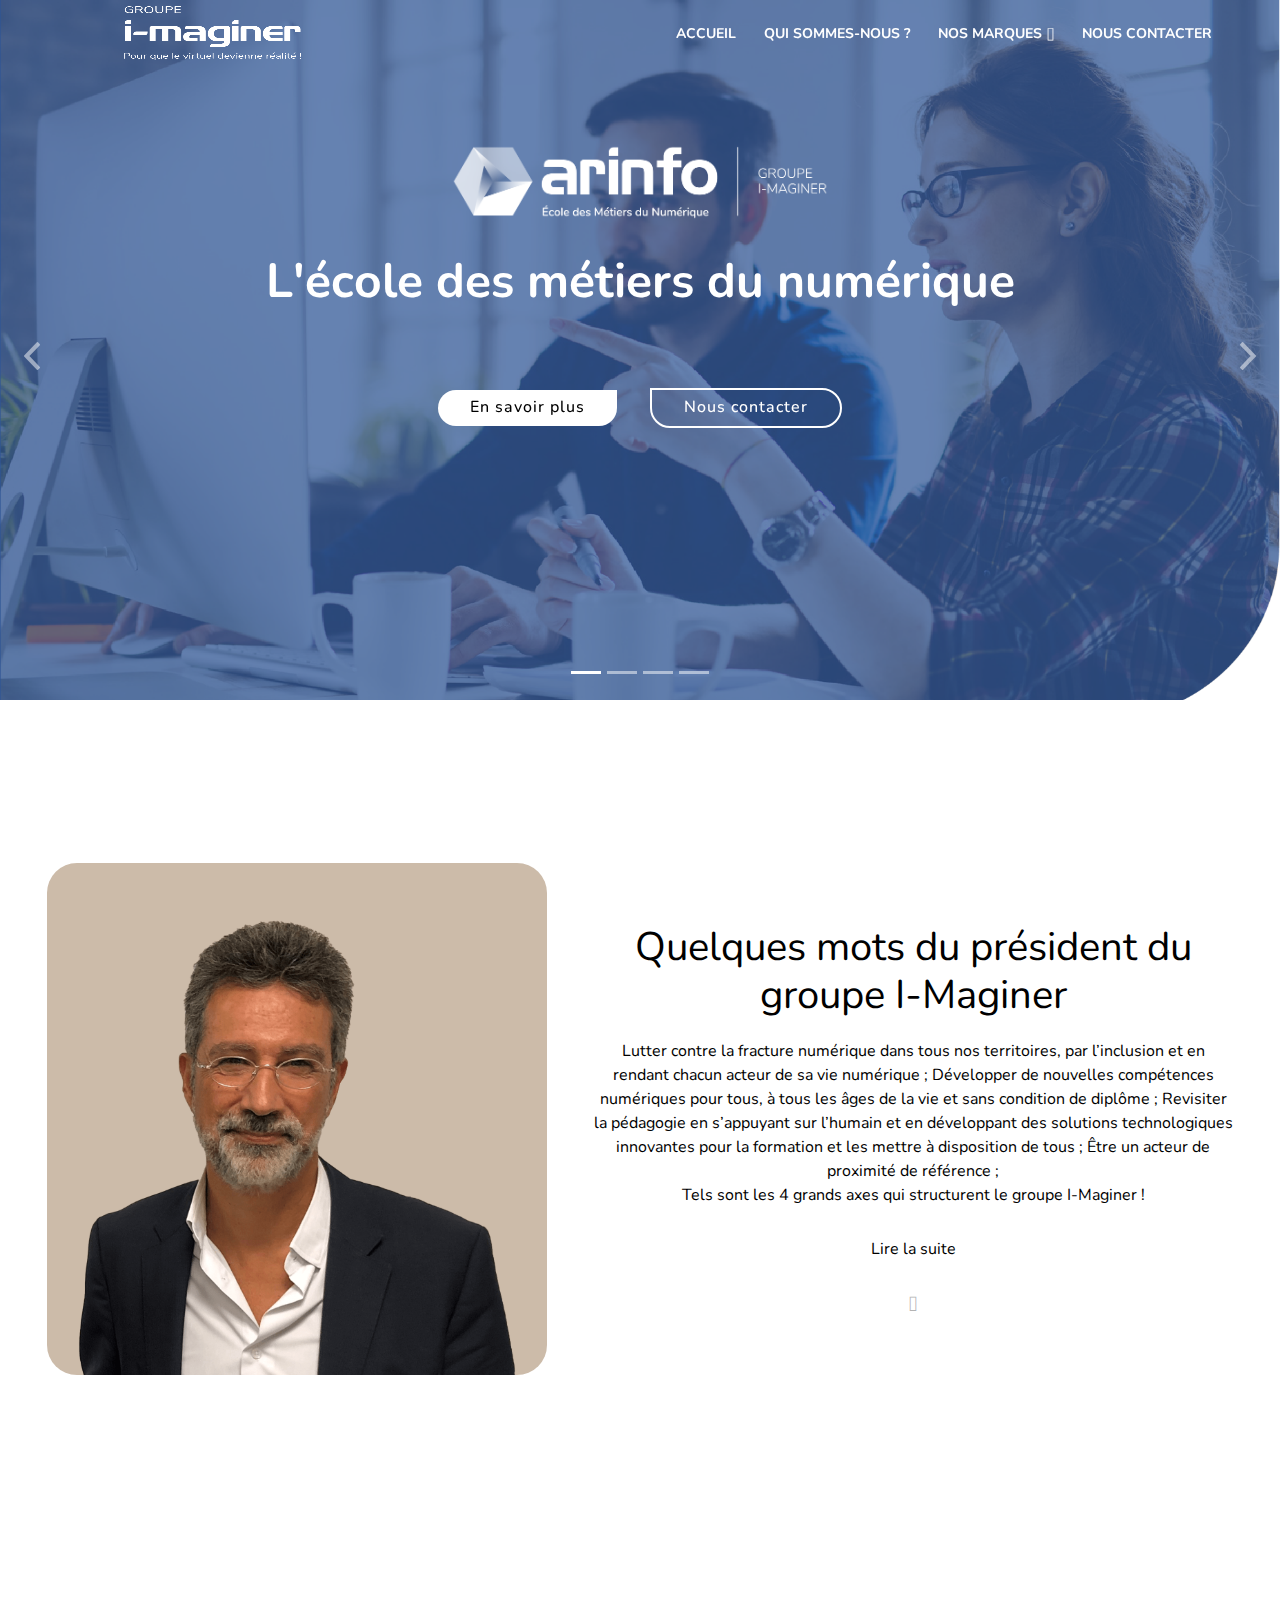
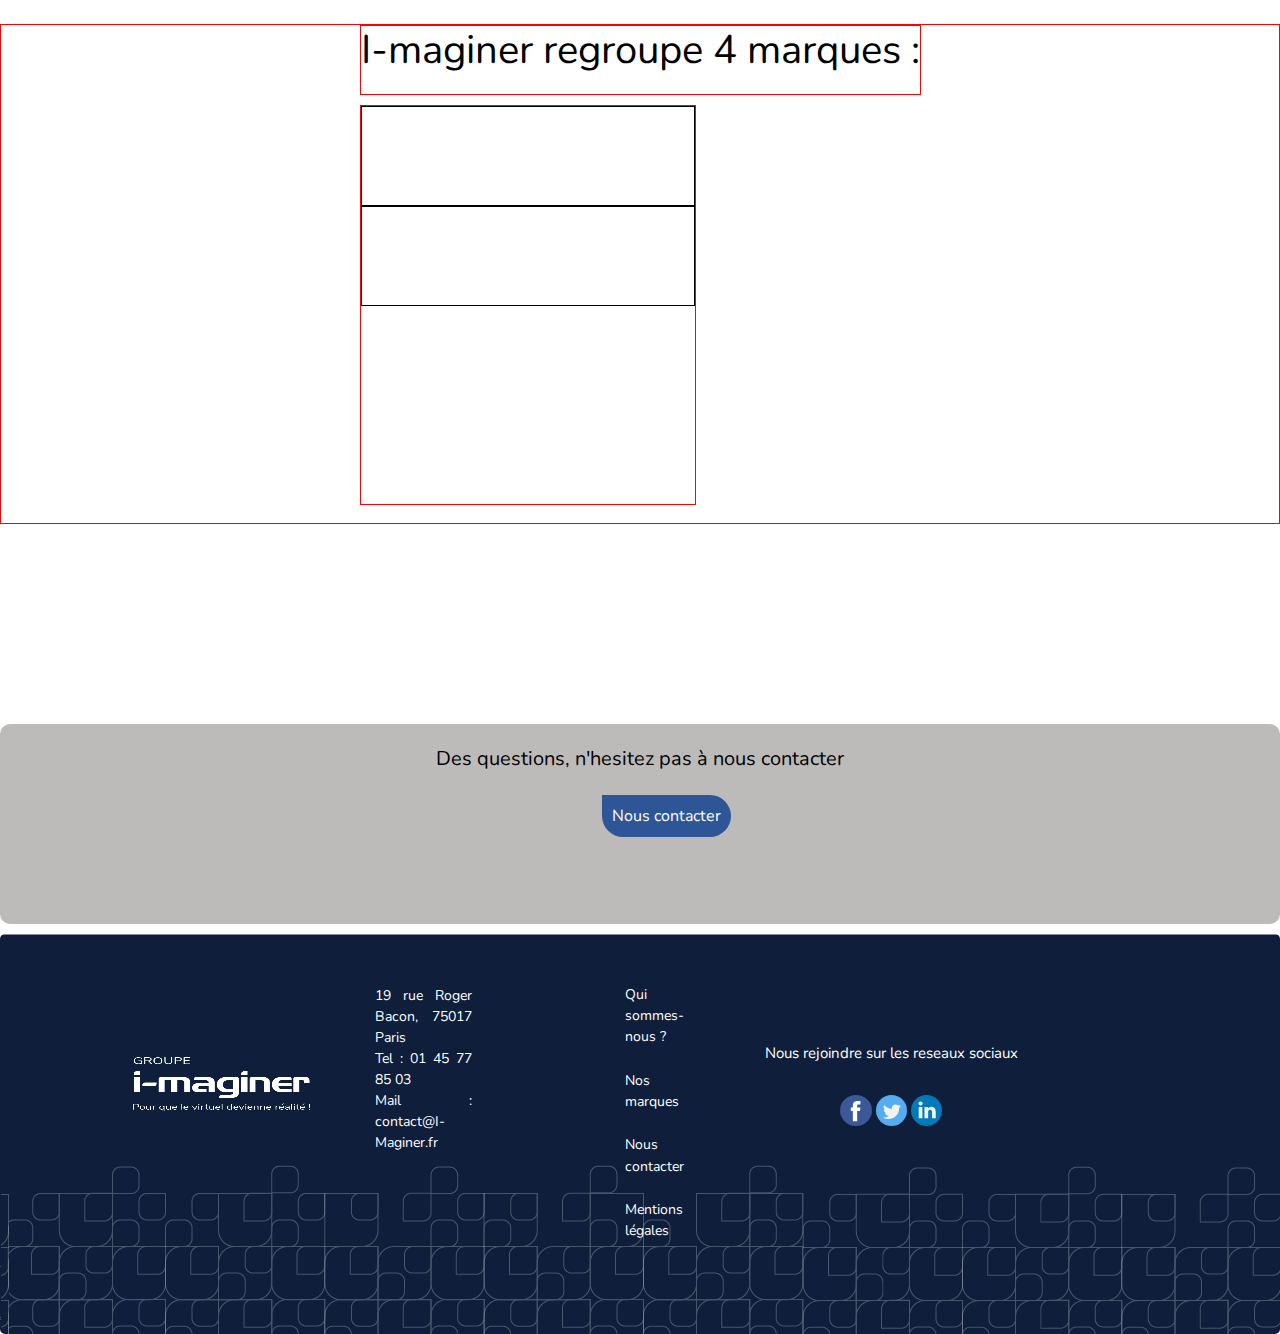
<file: index.html>
<!DOCTYPE html>
<html lang="fr">

<head>
  <meta charset="utf-8">
  <meta content="width=device-width, initial-scale=1.0" name="viewport">

  <title>Groupe I-Maginer</title>
  <meta content=" page dacceuil" name="description">


  <!-- Favicons -->
  <link href="assets copy/img/favicon.png" rel="icon">
  <link href="assets copy/img/apple-touch-icon.png" rel="apple-touch-icon">

  <!-- Google Fonts -->
  <link href="https://fonts.googleapis.com/css2?family=Nunito:wght@200&display=swap" rel="stylesheet">

  <!-- Vendor CSS Files -->
  <link href="assets copy/vendor/bootstrap/css/bootstrap.min.css" rel="stylesheet">
  <link href="assets copy/vendor/icofont/icofont.min.css" rel="stylesheet">
  <link href="assets copy/vendor/font-awesome/css/font-awesome.min.css" rel="stylesheet">
  <link href="assets copy/vendor/ionicons/css/ionicons.min.css" rel="stylesheet">
  <link href="assets copy/vendor/animate.css/animate.min.css" rel="stylesheet">
  <link href="assets copy/vendor/venobox/venobox.css" rel="stylesheet">
  <link href="assets copy/vendor/owl.carousel/assets/owl.carousel.min.css" rel="stylesheet">
  <link href="assets copy/vendor/aos/aos.css" rel="stylesheet">

  <!-- style css  carousel-->
  <link href="assets copy/css/style.css" rel="stylesheet">

  <!--style index-->
  <link href="Ressources/styles/styles.css" rel="stylesheet">

  <!-- =======================================================
      * Template Name: BizPage - v3.1.1
      * Template URL: https://bootstrapmade.com/bizpage-bootstrap-business-template/
      * Author: BootstrapMade.com
      * License: https://bootstrapmade.com/license/
      ======================================================== -->
</head>

<body>

  <!-- ======= Header ======= -->
  <header id="header" class="fixed-top header-scrolled">
    <div class="container-fluid">

      <div class="row justify-content-center">
        <div class="col-xl-11 d-flex align-items-center">
          <div class="logo-2">
            <a href="index.html"><img class="logo-accueil" src="./Ressources/image/Logor.png" alt="image-logo-acceuil"></a>
          </div>

          <!-- Uncomment below if you prefer to use an image logo -->
          <!-- <a href="index.html" class="logo mr-auto"><img src="assets/img/logo.png" alt="" class="img-fluid"></a>-->

          <nav class="nav-menu d-none d-lg-block" style="margin-left: auto;">
            <ul>
              <li class="active"><a href="index.html">Accueil</a></li>
              <li><a href="mot.html">Qui sommes-nous ?</a></li>
              <li class="drop-down"><a href="index.html">Nos marques</a>
                <ul>
                  <li><a rel="noopener " href="https://www.arinfo.fr/" target="_blank">Arinfo</a></li>
                  <li><a rel="noopener" href="https://www.openspace3d.com/" target="_blank">OpenSpace3D</a></li>
                  <li><a rel="noopener" href="https://formao.fr/" target="_blank">Formao</a></li>
                  <li><a rel="noopener" href="https://i-maginelab.com/" target="_blank">I-MagineLab</a></li>
                </ul>
              </li>
              <li><a href="concact.html">Nous contacter</a></li>

            </ul>
          </nav><!-- .nav-menu -->
        </div>
      </div>

    </div>
  </header><!-- End Header -->

  <!-- ======= Intro Section ======= -->
  <section id="intro">
    <div class="intro-container">
      <div id="introCarousel" class="carousel  slide carousel-fade" data-ride="carousel">

        <ol class="carousel-indicators"></ol>

        <div class="carousel-inner" role="menubar">

          <div class="carousel-item active" style="background-image: url(assets/img/intro-carousel/bg-carrousel.png)">
            <div class="carousel-container">
              <div class="container">
                <h2 class="animate__animated animate__fadeInDown"><img class="Img-accueil"
                    src="assets copy/img/Arinfo.png" alt="Arinfo"> <br>L'école des métiers du numérique<br><br>
                  <a href="index.html" class="btn-get-started scrollto animate__animated animate__fadeInUp">En
                    savoir plus</a>
                  <a href="/concact.html"
                    class="btn-get-started-2 scrollto animate__animated animate__fadeInUp">Nous contacter</a>
                </h2>
              </div>
            </div>
          </div>


          <div class="carousel-item" style="background-image: url(assets/img/intro-carousel/bg-OpenSpace3D.png)">
            <div class="carousel-container">
              <div class="container">
                <h2 class="animate__animated animate__fadeInDown"><img class="Img-accueil"
                    src="assets copy/img/Openspace3D.png" alt="OpenSpace3D"><br>La réalité virtuelle pour tous les
                  esprits créatifs <br><br>
                  <a href="index.html" class="btn-get-started scrollto animate__animated animate__fadeInUp">En
                    savoir plus</a>
                  <a href="concact.html"
                    class="btn-get-started-2 scrollto animate__animated animate__fadeInUp">Nous contacter</a>
                </h2>
              </div>
            </div>
          </div>

          <div class="carousel-item" style="background-image: url(assets/img/intro-carousel/Carrousel-Formao.png)">
            <div class="carousel-container">
              <div class="container">
                <h2 class="animate__animated animate__fadeInDown"><img class="Img-accueil"
                    src="assets copy/img/Formao.png" alt="Formao"> <br>La digitalisation des parcours de formatioins
                  <br><br>
                  <a href="index.html" class="btn-get-started scrollto animate__animated animate__fadeInUp">En
                    savoir plus</a>
                  <a href="concact.html"
                    class="btn-get-started-2 scrollto animate__animated animate__fadeInUp">Nous contacter</a>
                </h2>
              </div>
            </div>
          </div>

          <div class="carousel-item" style="background-image: url(assets/img/intro-carousel/I-MagineLAB-bg.png)">
            <div class="carousel-container">
              <div class="container">
                <h2 class="animate__animated animate__fadeInDown"><img class="Img-accueil"
                    src="assets copy/img/I-magineLab.png" alt="I-MagineLAB"><br>Le lieu d'apprentissage créatif pour les
                  inventeurs de demain <br>
                  <a href="index.html" class="btn-get-started scrollto animate__animated animate__fadeInUp">En
                    savoir plus</a>
                  <a href="concact.html"
                    class="btn-get-started-2 scrollto animate__animated animate__fadeInUp">Nous contacter</a>
                </h2>
              </div>
            </div>
          </div>

        </div>

        <a class="carousel-control-prev" href="#introCarousel" role="button" data-slide="prev">
          <span class="carousel-control-prev-icon ion-chevron-left" aria-hidden="true"></span>
          <span class="sr-only">Previous</span>
        </a>

        <a class="carousel-control-next" href="#introCarousel" role="button" data-slide="next">
          <span class="carousel-control-next-icon ion-chevron-right" aria-hidden="true"></span>
          <span class="sr-only">Next</span>
        </a>

      </div>
    </div>
  </section><!-- End Intro Section -->



  <section id="call-to-action">
    <div class="container">
      <div class="row">
        <div class="col-lg-9 text-center text-lg-left">
          <p class="cta-text"> Des questions ? N'hesitez pas à nous contacter</p>
        </div>
        
      </div>

    </div>
  </section>
  <!--=======================================mot du president=================================-->
  <section class="motDupresident">

    <div id="Mot-president">
      <div class="mots-president">
        <div class="img-mot-president">

          <div class="image ">
            <img src="Ressources/image/Img2compresse.png" class=" img-president" alt="photo du president">
          </div>
          <div class="paragraphe">
            <h1 class="text">Quelques mots du président du groupe I-Maginer</h1>
            <p class="text">
              Lutter contre la fracture numérique dans tous nos territoires, par l’inclusion et en rendant chacun acteur
              de sa vie numérique ;
              Développer de nouvelles compétences numériques pour tous, à tous les âges de la vie et sans condition de
              diplôme ;
              Revisiter la pédagogie en s’appuyant sur l’humain et en développant des solutions technologiques
              innovantes pour la formation et les mettre à disposition de tous ;
              Être un acteur de proximité de référence ;
              <br>
              Tels sont les 4 grands axes qui structurent le groupe I-Maginer !
            </p>
            <div class="btn-president">
              <a href="mot.html"><p class="mot">Lire la suite </p><i class="fas fa-arrow-right"></i></a>
            </div>
          </div>
        </div>
      </div>

    </div>
  </section>
<!--=======================================mot du president=================================-->
<section class="block-principal">
  <div id="Nos-Marques">
    <div class="groupe-categorie">
 
    <div class="titre-marques">
       <h1 class="text">I-maginer regroupe 4 marques :</h1>
    </div>
       <div class="nos-marques">
          <div class="marques-img">




            <div class="block-imag1">



            </div>
            <div class="block-imag2">


            </div>

.







            <!-- <a href="https://www.Arinfo.fr" onclick="window.open(this.href);return false" title="Arinfo">
                <img src="Ressources/image/1.png" class="block" alt="image 1"></a>
          <a href="https://www.Arinfo.fr" onclick="window.open(this.href);return false" title="Arinfo"> 
                <img src="Ressources/image/2.png" class="block"  alt="image 2"></a>
             <a href="https://www.Arinfo.fr" onclick="window.open(this.href);return false" title="Arinfo"> 
                <img src="Ressources/image/3.png" class="block" alt="image 3"></a> 
                <img src="Ressources/image/4.png" class="block"  alt="image 4"></a>
             <a href="https://www.Arinfo.fr" onclick="window.open(this.href);return false" title="Arinfo"> -->
               
          </div>
       </div>
     </div>
 </div>

</section>

<!----------------------------------------------------- Des questions, n'hesitez pas à nous contacter ------------------------------------------------------------------------------------------------>
<section class="form">

<div id="Section3">
  <div class="form-categorie">
        <div class="titre-form">
           <p class="text">Des questions, n'hesitez pas à nous contacter</p>
        </div>

        <div class="btn-contact">
           <p ><a href="contact.html">Nous contacter</a></p>
        </div>
  </div>
</div>


</section>



<footer id="bas-de-page">
  <div class="element-footer">
         <div class="logo-2">
            <a href="/index.html"><img src="Ressources/image/Logor.png" class="logo-footer" alt="logo-footer"></a>
         </div>
         <div class="text-position">
                      <div class="infos-footer">
             <p>19 rue Roger Bacon, 75017 Paris <br> 
             Tel : 01 45 77 85 03 <br>
             Mail : contact@I-Maginer.fr</p>
           </div>
              <div class="menu-footer">
                 <a href="mots-president.html">Qui sommes-nous ?</a><br>
                 <a href="#Nos-Marques">Nos marques</a><br>
                 <a href="contact.html">Nous contacter</a><br>
                 <a href="MentionsLegales.html">Mentions légales</a>
              </div>
         </div>

                 <div class="social-footer">
                    <p>Nous rejoindre sur les reseaux sociaux</p>
                    <a href="https://fr-fr.facebook.com/ImaginerParis" rel="noopener" onclick="window.open(this.href);return false"><img src="[data-uri]" alt="image-facebook"/></a>
                    <a rel="noopener" href="https://twitter.com/i_maginer" onclick="window.open(this.href);return false"><img src="[data-uri]" alt="image-twitter" /></a>
                    <a rel="noopener" href="https://fr.linkedin.com/company/i-maginer" onclick="window.open(this.href);return false" title="Arinfo"><img src="[data-uri]" alt="image-link" /></a>          
            </div>
    </div>
</footer>

<a href="index.html" class="back-to-top"><p class="top"> haut de page</p></a>



<!---------------------------------------------------------------------------------Footer------------------------------------------------------------------------------>











  <a href="index.html" class="back-to-top"><p class="top">haut de page</p><i class="fa fa-chevron-up"></i></a>
  <!-- Uncomment below i you want to use a preloader -->
  <!-- <div id="preloader"></div> -->

  <!-- Vendor JS Files -->
  <script src="assets copy/vendor/jquery/jquery.min.js"></script>
  <script src="assets copy/vendor/bootstrap/js/bootstrap.bundle.min.js"></script>
  <script src="assets copy/vendor/jquery.easing/jquery.easing.min.js"></script>
  <script src="assets copy/vendor/php-email-form/validate.js"></script>
  <script src="assets copy/vendor/waypoints/jquery.waypoints.min.js"></script>
  <script src="assets copy/vendor/counterup/counterup.min.js"></script>
  <script src="assets copy/vendor/isotope-layout/isotope.pkgd.min.js"></script>
  <script src="assets copy/vendor/venobox/venobox.min.js"></script>
  <script src="assets copy/vendor/owl.carousel/owl.carousel.min.js"></script>
  <script src="assets copy/vendor/aos/aos.js"></script>

  <!-- Template Main JS File -->
  <script src="assets copy/js/main.js"></script>







</body>

</html>
</file>
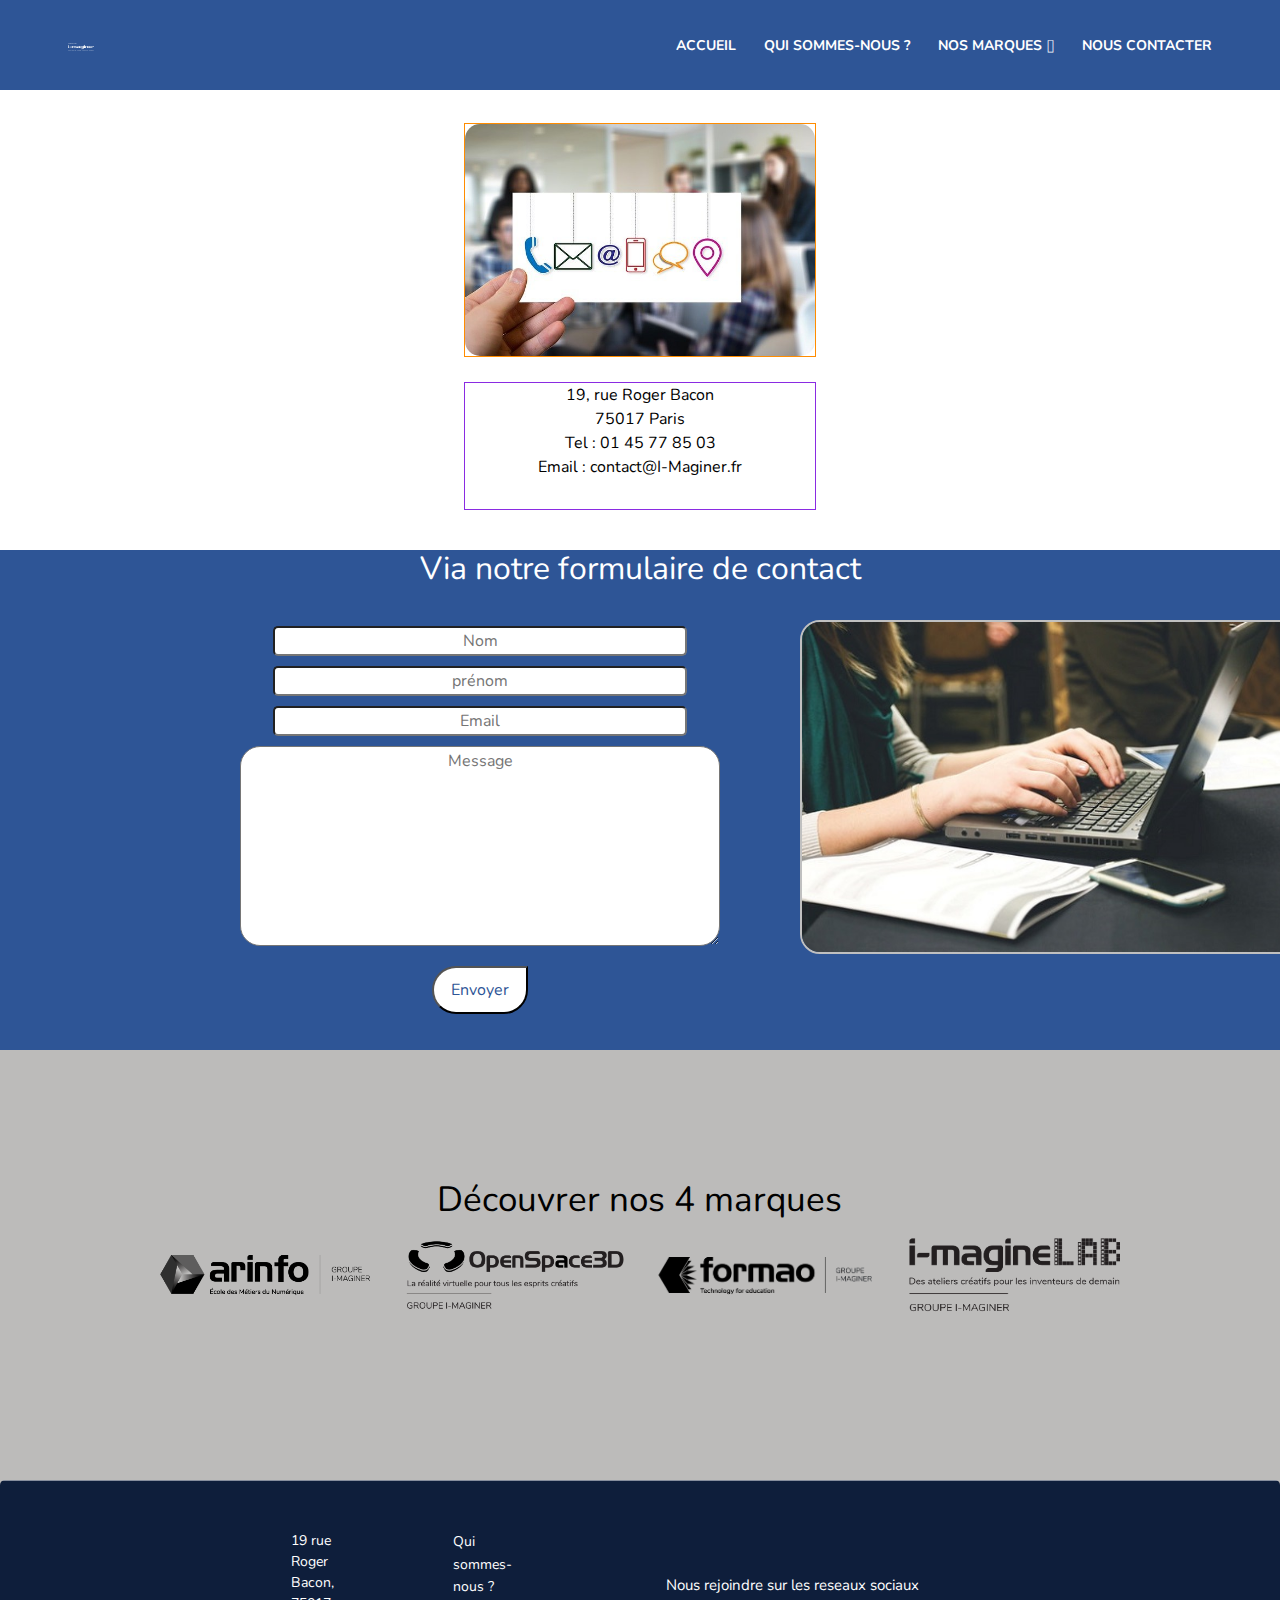
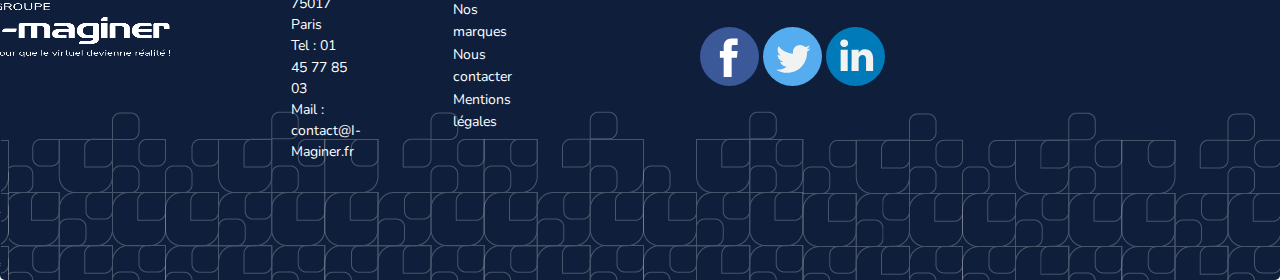
<file: concact.html>
<!DOCTYPE html>
<html lang="en">

<head>
    <meta charset="utf-8">
    <meta content="width=device-width, initial-scale=1.0" name="viewport">

    <title>Groupe I-Maginer</title>
    <meta content=" page dacceuil" name="description">

    <!-- Favicons -->
    <link href="assets copy/img/favicon.png" rel="icon">
    <link href="assets copy/img/apple-touch-icon.png" rel="apple-touch-icon">

    <!-- Google Fonts -->
    <link href="https://fonts.googleapis.com/css2?family=Nunito:wght@200&display=swap" rel="stylesheet">

    <!-- Vendor CSS Files -->
    <link href="assets copy/vendor/bootstrap/css/bootstrap.min.css" rel="stylesheet">
    <link href="assets copy/vendor/icofont/icofont.min.css" rel="stylesheet">
    

  
  

    <!-- style css  carousel-->
    <link href="assets copy/css/style.css" rel="stylesheet">

    <!--style index-->
    <link href="Ressources/styles/contact.css" rel="stylesheet">

    <!-- =======================================================
      * Template Name: BizPage - v3.1.1
      * Template URL: https://bootstrapmade.com/bizpage-bootstrap-business-template/
      * Author: BootstrapMade.com
      * License: https://bootstrapmade.com/license/
      ======================================================== -->
</head>

<body>
   <header id="header" class="fixed-top header-transparent" style="background-color:#2e5596;height: 90px;">
        <div class="container-fluid">
        
            <div class="row justify-content-center">
                <div class="col-xl-11 d-flex align-items-center" style="position: relative;top: 25px;">
                    <div class="logo">
                        <a href="index.html"><img class="logo-accueil" src="/Ressources/image/Logor.png" alt="logo-3"></a>
                    </div>

                    <!-- Uncomment below if you prefer to use an image logo -->
                    <!-- <a href="index.html" class="logo mr-auto"><img src="assets/img/logo.png" alt="" class="img-fluid"></a>-->

                    <nav class="nav-menu d-none d-lg-block" style="margin-left: auto;">
                        <ul>
                            <li class="active"><a href="index.html">Accueil</a></li>
                            <li><a href="mot.html">Qui sommes-nous ?</a></li>
                            <li class="drop-down"><a href="index.html">Nos marques</a>
                                <ul>
                                    <li><a rel="noopener" href="https://www.arinfo.fr/" target="_blank">Arinfo</a></li>
                                    <li><a rel="noopener" href="https://www.openspace3d.com/" target="_blank">OpenSpace3D</a></li>
                                    <li><a rel="noopener" href="https://formao.fr/" target="_blank">Formao</a></li>
                                    <li><a rel="noopener" href="https://i-maginelab.com/" target="_blank">I-MagineLab</a></li>
                                </ul>
                            </li>
                            <li><a href="contact.html">Nous contacter</a></li>

                        </ul>
                    </nav><!-- .nav-menu -->
                </div>
            </div>

        </div>
    </header>
    <section>
        <div class="groupe-infos">

            <div class="infos-contact">

                <div class="titre-1">
                    <h1>Nous contacter</h1>
                </div>

                <div class="partie-infos">

                    <div class="img-contact">
                        <img src="/Ressources/image/contact.jpg" class="image-contact" alt="image-contact">
                    </div>

                    <div class="coordonnees">
                        <p>19, rue Roger Bacon <br>75017 Paris <br>
                            Tel : 01 45 77 85 03 <br>
                            Email : contact@I-Maginer.fr
                        </p>
                    </div>

                </div>
            </div>
        </div>
        <div class="form">
            <div class="titre-form">
                <h2>Via notre formulaire de contact</h2>

            </div>
            <div class="formulaire">
                <div class="input">
                    <input type="text" placeholder="Nom">
                <input type="text" placeholder="prénom">
                <input type="text" placeholder="Email">
                </div>
                <div class="textarea">
                    <textarea placeholder="Message" ></textarea>
                    
                </div>
                <button class="button"type="submit" href="/">Envoyer</button>
            </div>

            <div class="image-form">
                <img src="Ressources/image/img-form copy.png"  class="image-for"alt="image-formulaire">
             </div>




        </div>
       <div class="marque">
            <div id="Section3">
                <div class="form-categorie">
                      <div class="titre-form">
                         <h3>Découvrer nos 4 marques</h3>
                      </div>
 
                      <div class="logos">
                         <a rel="noopener" href="https://www.arinfo.fr/" onclick="window.open(this.href);return false"><img src="Ressources/image/Arinfo.png" class="marquelog"alt="arinfo"></a>
                         <a rel="noopener" href="https://www.openspace3d.com/" onclick="window.open(this.href);return false"><img src="/Ressources/image/Openspace3D.png" class="marquelog" alt="arinfo"> </a>
                         <a rel="noopener" href="https://formao.fr/" onclick="window.open(this.href);return false"><img src="Ressources/image/Formao.png" class="marquelog" alt="arinfo"></a>
                         <a rel="noopener" href="https://i-maginelab.com/" onclick="window.open(this.href);return false"><img src="/Ressources/image/I-magineLab.png" class="marquelog" alt="arinfo"></a>
                   </div>
 
                      
                </div>
             </div>
        </div>

    </section>
  <footer id="bas-de-page">
        <div class="element-footer">
            <div class="logo-2">
                <a href="index.html"><img src="Ressources/image/Logor.png"alt="logo-imaginer" class="logo-footer"></a>
            </div>
            <div class="text-position">
                <div class="infos-footer">
                    <p>19 rue Roger Bacon, 75017 Paris <br>
                        Tel : 01 45 77 85 03 <br>
                        Mail : contact@I-Maginer.fr</p>
                </div>
                <div class="menu-footer">
                    <a href="mot.html">Qui sommes-nous ?</a><br>
                    <a href="index.html">Nos marques</a><br>
                    <a href="contact.html">Nous contacter</a><br>
                    <a href="Mention-Legal.html">Mentions légales</a>
                </div>
            </div>

            <div class="social-footer">
                <p>Nous rejoindre sur les reseaux sociaux</p>
                <a rel="noopener" href="https://fr-fr.facebook.com/ImaginerParis" onclick="window.open(this.href);return false"><img
                        src="[data-uri]"alt="logo-facebook"/></a>
                <a  rel="noopener" href="https://twitter.com/i_maginer" onclick="window.open(this.href);return false"><img
                        src="[data-uri]"alt="logo-twitter" /></a>
                <a rel="noopener"  href="https://fr.linkedin.com/company/i-maginer" onclick="window.open(this.href);return false"
                    title="Arinfo"><img
                        src="[data-uri]"alt="logo-linkind" /></a>
            </div>
        </div>
    </footer>-->

    <a href="index.html" class="back-to-top"><p claas="top">haut de la page</p> <i class="fa fa-chevron-up"></i></a>



</body>
<!-- Vendor JS Files -->
<script src="assets copy/vendor/jquery/jquery.min.js"></script>
<script src="assets copy/vendor/bootstrap/js/bootstrap.bundle.min.js"></script>
<script src="assets copy/vendor/jquery.easing/jquery.easing.min.js"></script>
<script src="assets copy/vendor/php-email-form/validate.js"></script>
<script src="assets copy/vendor/waypoints/jquery.waypoints.min.js"></script>
<script src="assets copy/vendor/counterup/counterup.min.js"></script>
<script src="assets copy/vendor/isotope-layout/isotope.pkgd.min.js"></script>
<script src="assets copy/vendor/venobox/venobox.min.js"></script>
<script src="assets copy/vendor/owl.carousel/owl.carousel.min.js"></script>
<script src="assets copy/vendor/aos/aos.js"></script>

<!-- Template Main JS File -->
<script src="assets copy/js/main.js"></script>

</html>
</file>
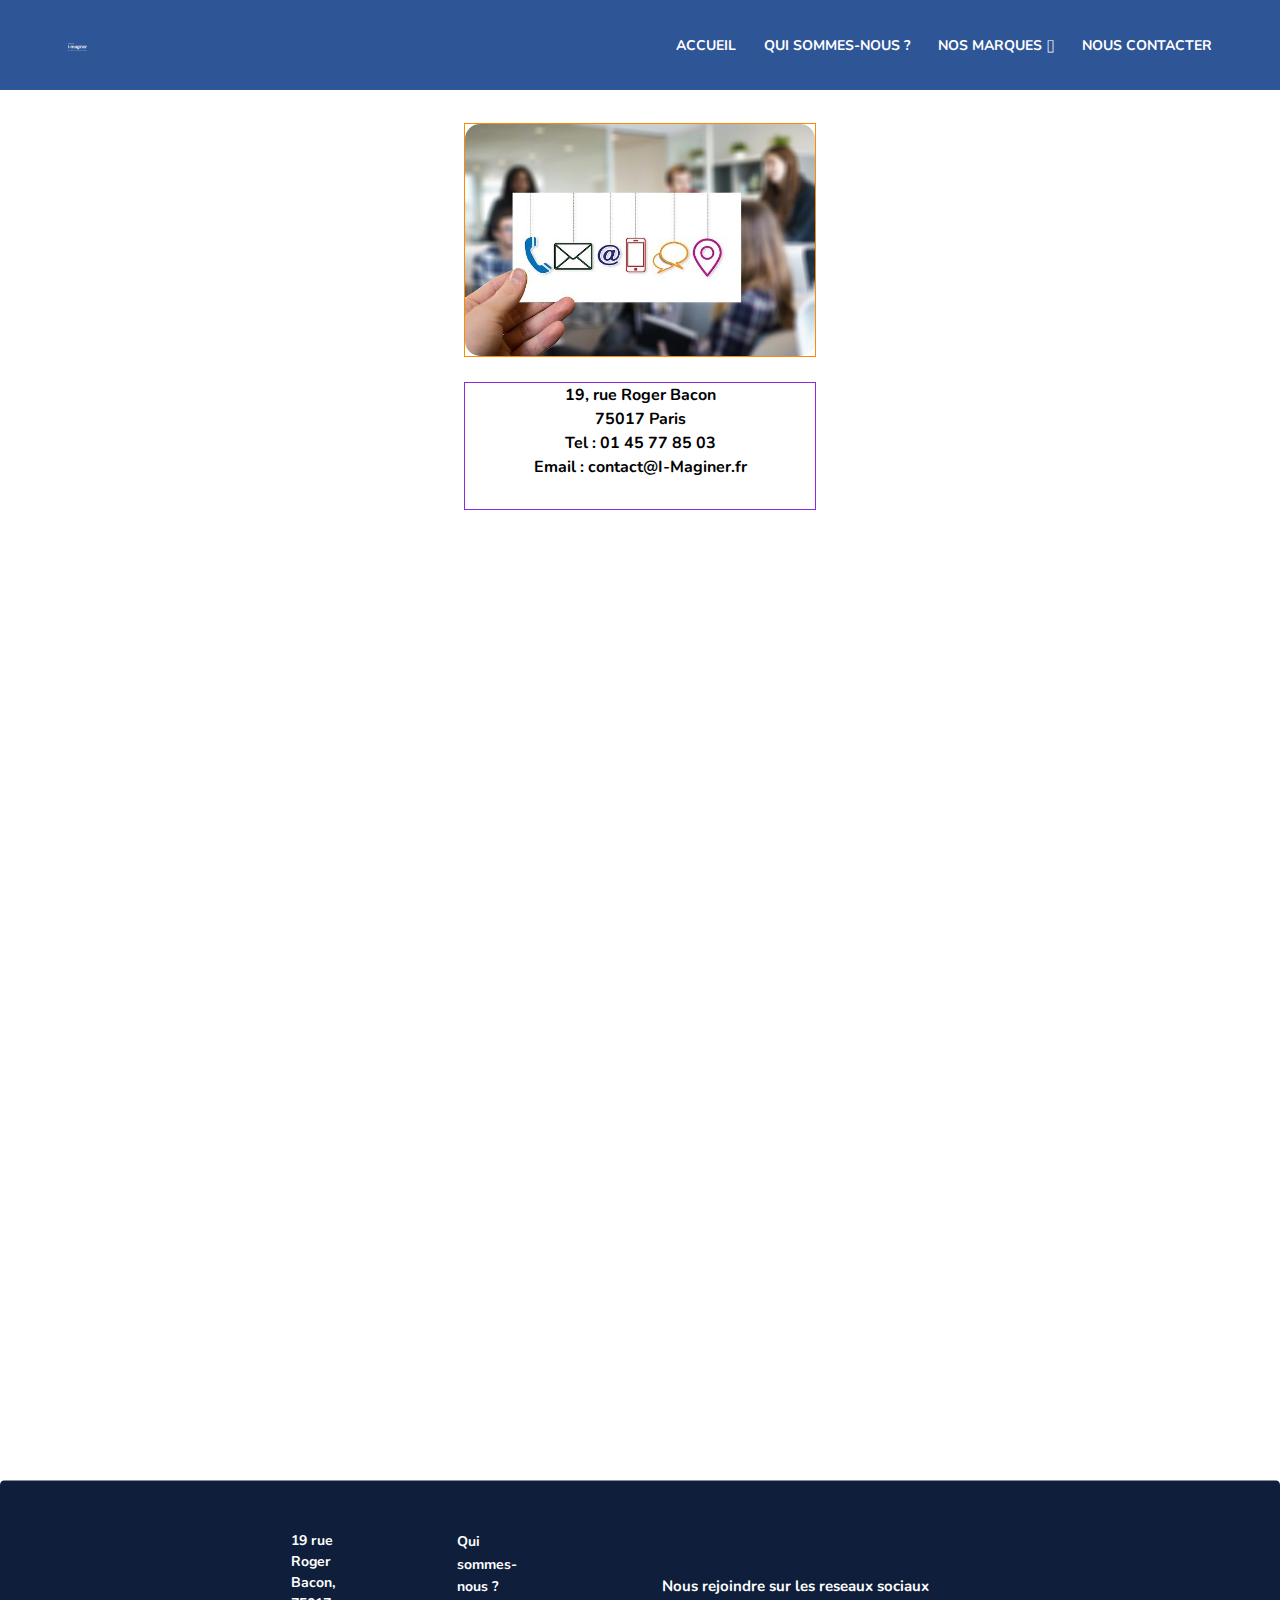
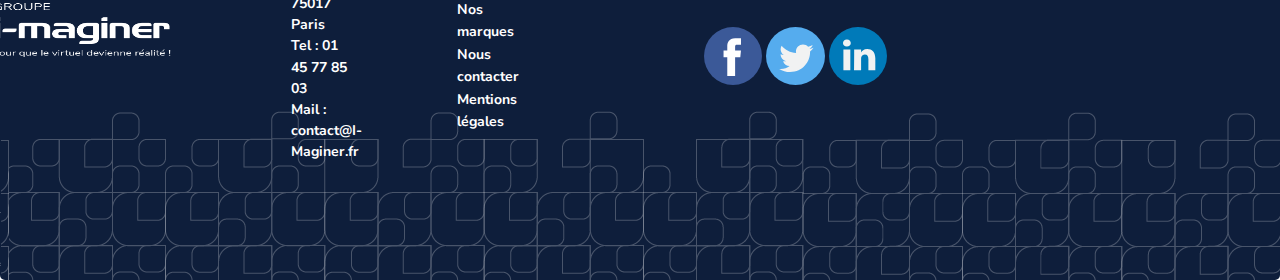
<file: essai.htm>
<!DOCTYPE html>
<html lang="en">

<head>
    <meta charset="utf-8">
    <meta content="width=device-width, initial-scale=1.0" name="viewport">

    <title>Groupe I-Maginer</title>
    <meta content="" name="description">
    <meta content="" name="keywords">

    <!-- Favicons -->
    <link href="assets copy/img/favicon.png" rel="icon">
    <link href="assets copy/img/apple-touch-icon.png" rel="apple-touch-icon">

    <!-- Google Fonts -->
    <link href="https://fonts.googleapis.com/css2?family=Nunito:wght@200&display=swap" rel="stylesheet">

    <!-- Vendor CSS Files -->
    <link href="assets copy/vendor/bootstrap/css/bootstrap.min.css" rel="stylesheet">
    <link href="assets copy/vendor/icofont/icofont.min.css" rel="stylesheet">
    <link href="assets copy/vendor/font-awesome/css/font-awesome.min.css" rel="stylesheet">
    <link href="assets copy/vendor/ionicons/css/ionicons.min.css" rel="stylesheet">
    <link href="assets copy/vendor/animate.css/animate.min.css" rel="stylesheet">
    <link href="assets copy/vendor/venobox/venobox.css" rel="stylesheet">
    <link href="assets copy/vendor/owl.carousel/assets/owl.carousel.min.css" rel="stylesheet">
    <link href="assets copy/vendor/aos/aos.css" rel="stylesheet">

    <!-- style css  carousel-->
    <link href="assets copy/css/style.css" rel="stylesheet">

    <!--style index-->
    <link href="Ressources/styles/contact.css" rel="stylesheet">

    <!-- =======================================================
      * Template Name: BizPage - v3.1.1
      * Template URL: https://bootstrapmade.com/bizpage-bootstrap-business-template/
      * Author: BootstrapMade.com
      * License: https://bootstrapmade.com/license/
      ======================================================== -->
</head>

<b
ody>

    <!-- ======= Header ======= -->
    <header id="header" class="fixed-top header-transparent" style="background-color:#2e5596;height: 90px;">
        <div class="container-fluid">

            <div class="row justify-content-center">
                <div class="col-xl-11 d-flex align-items-center" style="position: relative;top: 25px;">
                    <div class="logo">
                        <a href="index.html"><img class="logo-accueil" src="assets copy/img/Logo-3.png"></a>
                    </div>

                    <!-- Uncomment below if you prefer to use an image logo -->
                    <!-- <a href="index.html" class="logo mr-auto"><img src="assets/img/logo.png" alt="" class="img-fluid"></a>-->

                    <nav class="nav-menu d-none d-lg-block" style="margin-left: auto;">
                        <ul>
                            <li class="active"><a href="index.html">Accueil</a></li>
                            <li><a href="mots-president.html">Qui sommes-nous ?</a></li>
                            <li class="drop-down"><a href="">Nos marques</a>
                                <ul>
                                    <li><a href="https://www.arinfo.fr/" target="_blank">Arinfo</a></li>
                                    <li><a href="https://www.openspace3d.com/" target="_blank">OpenSpace3D</a></li>
                                    <li><a href="https://formao.fr/" target="_blank">Formao</a></li>
                                    <li><a href="https://i-maginelab.com/" target="_blank">I-MagineLab</a></li>
                                </ul>
                            </li>
                            <li><a href="contact.html">Nous contacter</a></li>

                        </ul>
                    </nav><!-- .nav-menu -->
                </div>
            </div>

        </div>
    </header>
    <!-- End Header -->
    <section class="body">

        <div class="groupe-infos">

            <div class="infos-contact">

                <div class="titre-1">
                    <h1>Nous contacter</h1>
                </div>

                <div class="partie-infos">

                    <div class="img-contact">
                        <img src="/Ressources/image/contact.jpg" class="image-contact" alt="">
                    </div>

                    <div class="coordonnees">
                        <p>19, rue Roger Bacon <br>75017 Paris <br>
                            Tel : 01 45 77 85 03 <br>
                            Email : contact@I-Maginer.fr
                        </p>
                    </div>

                </div>
            </div>
        </div>
    </section>



    <footer id="bas-de-page">
        <div class="element-footer">
            <div class="logo-2">
                <a href="#"><img src="Ressources/image/Logo.png" class="logo-footer"></a>
            </div>
            <div class="text-position">
                <div class="infos-footer">
                    <p>19 rue Roger Bacon, 75017 Paris <br>
                        Tel : 01 45 77 85 03 <br>
                        Mail : contact@I-Maginer.fr</p>
                </div>
                <div class="menu-footer">
                    <a href="mots-president.html">Qui sommes-nous ?</a><br>
                    <a href="#Nos-Marques">Nos marques</a><br>
                    <a href="contact.html">Nous contacter</a><br>
                    <a href="MentionsLegales.html">Mentions légales</a>
                </div>
            </div>

            <div class="social-footer">
                <p>Nous rejoindre sur les reseaux sociaux</p>
                <a href="https://fr-fr.facebook.com/ImaginerParis" onclick="window.open(this.href);return false"><img
                        src="[data-uri]" /></a>
                <a href="https://twitter.com/i_maginer" onclick="window.open(this.href);return false"><img
                        src="[data-uri]" /></a>
                <a href="https://fr.linkedin.com/company/i-maginer" onclick="window.open(this.href);return false"
                    title="Arinfo"><img
                        src="[data-uri]" /></a>
            </div>
        </div>
    </footer>

    <a href="#" class="back-to-top"><i class="fa fa-chevron-up"></i></a>























</body>
<!-- Vendor JS Files -->
<script src="assets copy/vendor/jquery/jquery.min.js"></script>
<script src="assets copy/vendor/bootstrap/js/bootstrap.bundle.min.js"></script>
<script src="assets copy/vendor/jquery.easing/jquery.easing.min.js"></script>
<script src="assets copy/vendor/php-email-form/validate.js"></script>
<script src="assets copy/vendor/waypoints/jquery.waypoints.min.js"></script>
<script src="assets copy/vendor/counterup/counterup.min.js"></script>
<script src="assets copy/vendor/isotope-layout/isotope.pkgd.min.js"></script>
<script src="assets copy/vendor/venobox/venobox.min.js"></script>
<script src="assets copy/vendor/owl.carousel/owl.carousel.min.js"></script>
<script src="assets copy/vendor/aos/aos.js"></script>

<!-- Template Main JS File -->
<script src="assets copy/js/main.js"></script>

</html>
</file>
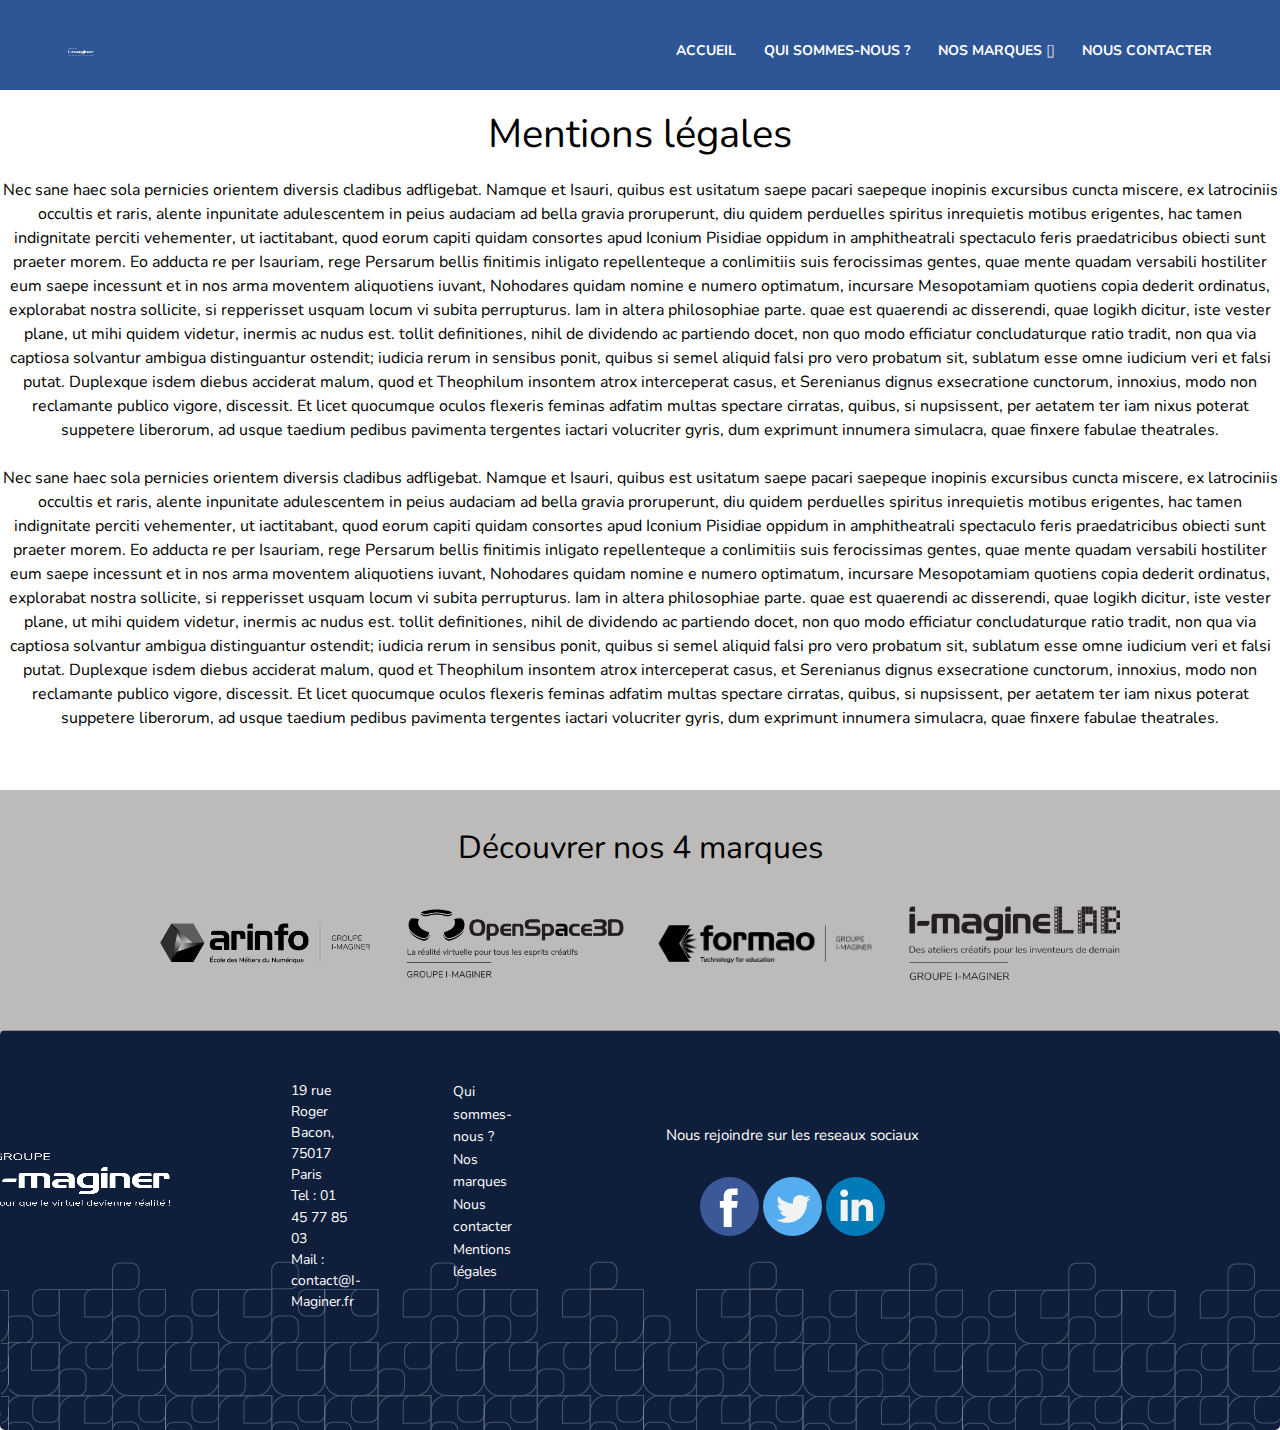
<file: mention-legal.html>
<!DOCTYPE html>
<html lang="en">

<head>
    <meta charset="utf-8">
    <meta content="width=device-width, initial-scale=1.0" name="viewport">

    <title>Groupe I-Maginer</title>
    <meta content="page mention-legal" name="description">
    <meta content="" name="keywords">

    <!-- Favicons -->
    <link href="assets copy/img/favicon.png" rel="icon">
    <link href="assets copy/img/apple-touch-icon.png" rel="apple-touch-icon">

    <!-- Google Fonts -->
    <link href="https://fonts.googleapis.com/css2?family=Nunito:wght@200&display=swap" rel="stylesheet">

    <!-- Vendor CSS Files -->
    <link href="assets copy/vendor/bootstrap/css/bootstrap.min.css" rel="stylesheet">
    <link href="assets copy/vendor/icofont/icofont.min.css" rel="stylesheet">
  

    <!-- style css  carousel-->
    <link href="assets copy/css/style.css" rel="stylesheet">

    <!--style index-->
    <link href="Ressources/styles/mention-legal.css" rel="stylesheet">

    <!-- =======================================================
      * Template Name: BizPage - v3.1.1
      * Template URL: https://bootstrapmade.com/bizpage-bootstrap-business-template/
      * Author: BootstrapMade.com
      * License: https://bootstrapmade.com/license/
      ======================================================== -->
</head>

<body>
   <header id="header" class="fixed-top header-scrolled" style="background-color:#2e5596;height: 90px;">
        <div class="container-fluid">
        
            <div class="row justify-content-center">
                <div class="col-xl-11 d-flex align-items-center" style="position: relative;top: 25px;">
                    <div class="logo">
                        <a href="/index.html"><img class="logo-accueil" src="/Ressources/image/Logor.png"alt="logo-acceuil"></a>
                    </div>

                    <!-- Uncomment below if you prefer to use an image logo -->
                    <!-- <a href="index.html" class="logo mr-auto"><img src="assets/img/logo.png" alt="" class="img-fluid"></a>-->

                    <nav class="nav-menu d-none d-lg-block" style="margin-left: auto;">
                        <ul>
                            <li class="active"><a href="/index.html">Accueil</a></li>
                            <li><a href="/mots.html">Qui sommes-nous ?</a></li>
                            <li class="drop-down"><a href="/index.html">Nos marques</a>
                                <ul>
                                    <li><a  rel="noopener" href="https://www.arinfo.fr/" target="_blank">Arinfo</a></li>
                                    <li><a  rel="noopener"href="https://www.openspace3d.com/" target="_blank">OpenSpace3D</a></li>
                                    <li><a rel="noopener" href="https://formao.fr/" target="_blank">Formao</a></li>
                                    <li><a rel="noopener" href="https://i-maginelab.com/" target="_blank">I-MagineLab</a></li>
                                </ul>
                            </li>
                            <li><a href="concact.html">Nous contacter</a></li>

                        </ul>
                    </nav><!-- .nav-menu -->
                </div>
            </div>

        </div>
    </header>
    <section> 
    
        

        <div id="Section1">

            <div class="infos-groupe">
   
               <div class="titre-1">
                  <h1>Mentions légales</h1>
               </div>
   
               <div class="partie-infos">
   
                  <div class="texte-mentionslegales">
                     <p>
                        Nec sane haec sola pernicies orientem diversis cladibus adfligebat. Namque et Isauri, quibus est usitatum saepe pacari saepeque
                        inopinis excursibus cuncta miscere, ex latrociniis occultis et raris, alente inpunitate adulescentem in peius audaciam ad bella gravia
                        proruperunt, diu quidem perduelles spiritus inrequietis motibus erigentes, hac tamen indignitate perciti vehementer, ut iactitabant, quod eorum capiti
                        quidam consortes apud Iconium Pisidiae oppidum in amphitheatrali spectaculo feris praedatricibus obiecti sunt praeter morem.
                        
                        Eo adducta re per Isauriam, rege Persarum bellis finitimis inligato repellenteque a conlimitiis suis ferocissimas gentes, quae mente quadam versabili hostiliter
                        eum saepe incessunt et in nos arma moventem aliquotiens iuvant, Nohodares quidam nomine e numero optimatum, incursare Mesopotamiam quotiens copia dederit ordinatus,
                        explorabat nostra sollicite, si repperisset usquam locum vi subita perrupturus.
                        
                        Iam in altera philosophiae parte. quae est quaerendi ac disserendi, quae logikh dicitur, iste vester plane, ut mihi quidem videtur, inermis ac nudus est.
                        tollit definitiones, nihil de dividendo ac partiendo docet, non quo modo efficiatur concludaturque ratio tradit, non qua via captiosa solvantur ambigua distinguantur ostendit;
                        iudicia rerum in sensibus ponit, quibus si semel aliquid falsi pro vero probatum sit, sublatum esse omne iudicium veri et falsi putat.
                        
                        Duplexque isdem diebus acciderat malum, quod et Theophilum insontem atrox interceperat casus, et Serenianus dignus exsecratione cunctorum, innoxius, modo non reclamante publico vigore,
                        discessit.
                        
                        Et licet quocumque oculos flexeris feminas adfatim multas spectare cirratas, quibus, si nupsissent, per aetatem ter iam nixus poterat suppetere liberorum,
                        ad usque taedium pedibus pavimenta tergentes iactari volucriter gyris, dum exprimunt innumera simulacra, quae finxere fabulae theatrales.
                        <br><br>
                        Nec sane haec sola pernicies orientem diversis cladibus adfligebat. Namque et Isauri, quibus est usitatum saepe pacari saepeque
                        inopinis excursibus cuncta miscere, ex latrociniis occultis et raris, alente inpunitate adulescentem in peius audaciam ad bella gravia
                        proruperunt, diu quidem perduelles spiritus inrequietis motibus erigentes, hac tamen indignitate perciti vehementer, ut iactitabant, quod eorum capiti
                        quidam consortes apud Iconium Pisidiae oppidum in amphitheatrali spectaculo feris praedatricibus obiecti sunt praeter morem.
                        
                        Eo adducta re per Isauriam, rege Persarum bellis finitimis inligato repellenteque a conlimitiis suis ferocissimas gentes, quae mente quadam versabili hostiliter
                        eum saepe incessunt et in nos arma moventem aliquotiens iuvant, Nohodares quidam nomine e numero optimatum, incursare Mesopotamiam quotiens copia dederit ordinatus,
                        explorabat nostra sollicite, si repperisset usquam locum vi subita perrupturus.
                        
                        Iam in altera philosophiae parte. quae est quaerendi ac disserendi, quae logikh dicitur, iste vester plane, ut mihi quidem videtur, inermis ac nudus est.
                        tollit definitiones, nihil de dividendo ac partiendo docet, non quo modo efficiatur concludaturque ratio tradit, non qua via captiosa solvantur ambigua distinguantur ostendit;
                        iudicia rerum in sensibus ponit, quibus si semel aliquid falsi pro vero probatum sit, sublatum esse omne iudicium veri et falsi putat.
                        
                        Duplexque isdem diebus acciderat malum, quod et Theophilum insontem atrox interceperat casus, et Serenianus dignus exsecratione cunctorum, innoxius, modo non reclamante publico vigore,
                        discessit.
                        
                        Et licet quocumque oculos flexeris feminas adfatim multas spectare cirratas, quibus, si nupsissent, per aetatem ter iam nixus poterat suppetere liberorum,
                        ad usque taedium pedibus pavimenta tergentes iactari volucriter gyris, dum exprimunt innumera simulacra, quae finxere fabulae theatrales.
                     </p>
                  </div>
               </div>
            </div>
         </div>
    
    <div class="form-categorie">
                      <div class="titre-form">
                         <h2>Découvrer nos 4 marques</h2>
                      </div>
 
                      <div class="logos">
                         <a  rel="noopener" href="https://www.arinfo.fr/" onclick="window.open(this.href);return false"><img src="Ressources/image/Arinfo.png" class="marquelog"alt="arinfo"></a>
                         <a rel="noopener" href="https://www.openspace3d.com/" onclick="window.open(this.href);return false"><img src="/Ressources/image/Openspace3D.png" class="marquelog"alt="arinfo"> </a>
                         <a rel="noopener" href="https://formao.fr/" onclick="window.open(this.href);return false"><img src="Ressources/image/Formao.png" class="marquelog"alt="arinfo"></a>
                         <a  rel="noopener" href="https://i-maginelab.com/" onclick="window.open(this.href);return false"><img src="/Ressources/image/I-magineLab.png" class="marquelog"alt=arinfo></a>
                   </div>
 
                      
                </div>
             </div>
        </div>

    </section>
  <footer id="bas-de-page">
        <div class="element-footer">
            <div class="logo-2">
                <a href="#"><img src="Ressources/image/Logor.png" class="logo-footer"alt="logo-footer"></a>
            </div>
            <div class="text-position">
                <div class="infos-footer">
                    <p>19 rue Roger Bacon, 75017 Paris <br>
                        Tel : 01 45 77 85 03 <br>
                        Mail : contact@I-Maginer.fr</p>
                </div>
                <div class="menu-footer">
                    <a href="/mots-.html">Qui sommes-nous ?</a><br>
                    <a href="/index.html">Nos marques</a><br>
                    <a href="/contact.html">Nous contacter</a><br>
                    <a href="/Mention-Legal.html">Mentions légales</a>
                </div>
            </div>

            <div class="social-footer">
                <p>Nous rejoindre sur les reseaux sociaux</p>
                <a rel="noopener" href="https://fr-fr.facebook.com/ImaginerParis" onclick="window.open(this.href);return false"><img

                        src="[data-uri]" alt="logo-facebook"/></a>
                <a rel="noopener" href="https://twitter.com/i_maginer" onclick="window.open(this.href);return false"><img
                        src="[data-uri]" alt="logo-twitter" /></a>

                <a  href="https://fr.linkedin.com/company/i-maginer" rel="noopener" 
                    title="Arinfo"><img
                        src="[data-uri]" alt="logo linkind" /></a>
            </div>
        </div>
    </footer>-->

    <a href="index.html" class="back-to-top"><p>haut de page</p></i></a>



</body>
<!-- Vendor JS Files -->
<script src="assets copy/vendor/jquery/jquery.min.js"></script>
<script src="assets copy/vendor/bootstrap/js/bootstrap.bundle.min.js"></script>
<script src="assets copy/vendor/jquery.easing/jquery.easing.min.js"></script>
<script src="assets copy/vendor/php-email-form/validate.js"></script>
<script src="assets copy/vendor/waypoints/jquery.waypoints.min.js"></script>
<script src="assets copy/vendor/counterup/counterup.min.js"></script>
<script src="assets copy/vendor/isotope-layout/isotope.pkgd.min.js"></script>
<script src="assets copy/vendor/venobox/venobox.min.js"></script>
<script src="assets copy/vendor/owl.carousel/owl.carousel.min.js"></script>
<script src="assets copy/vendor/aos/aos.js"></script>

<!-- Template Main JS File -->
<script src="assets copy/js/main.js"></script>

</html>
</file>
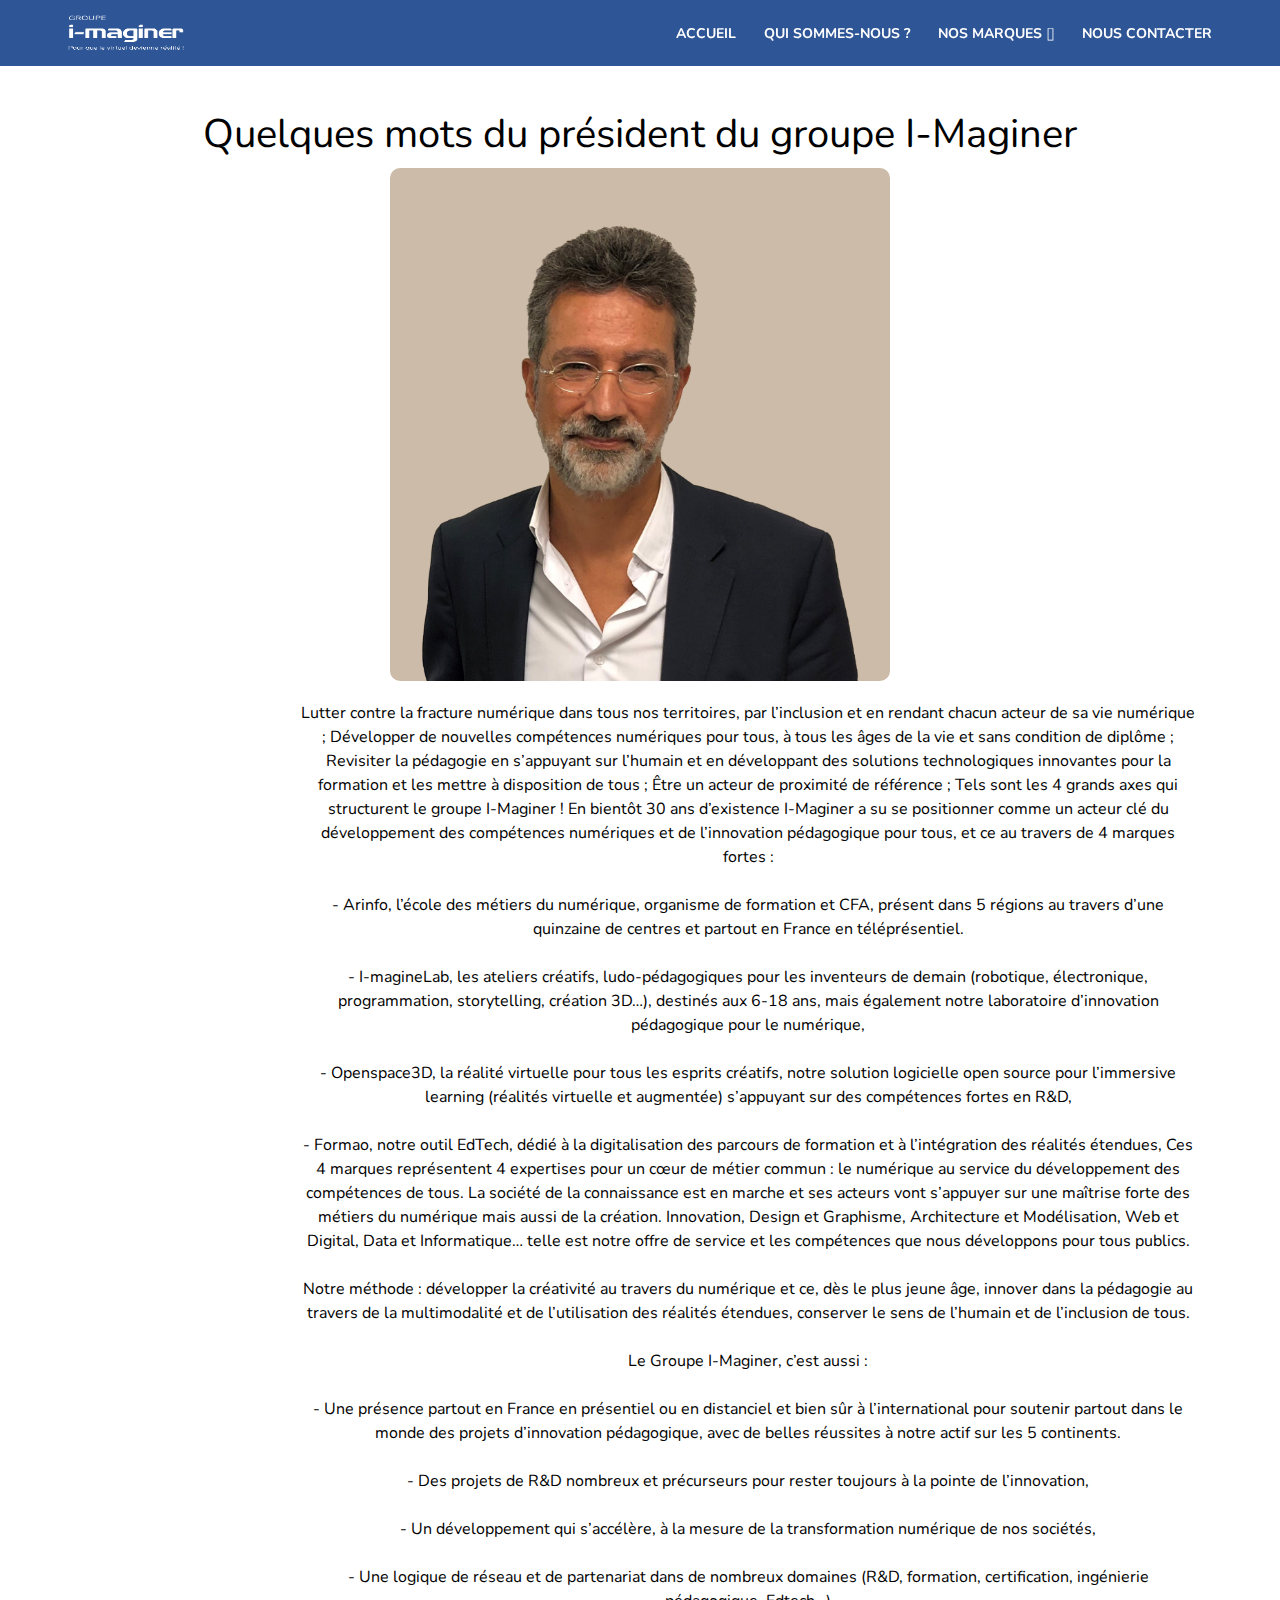
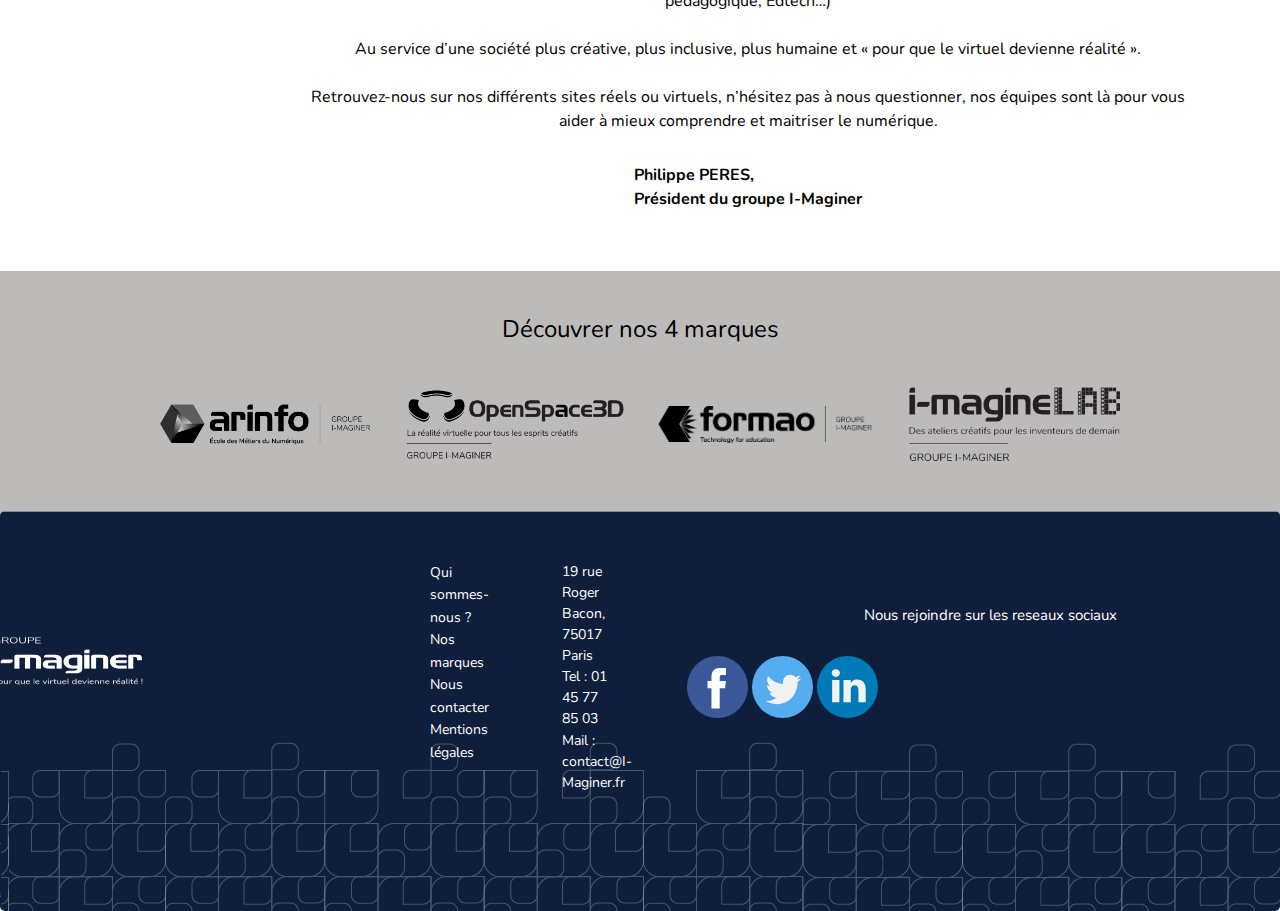
<file: mot.html>
<!DOCTYPE html>
<html lang="en">

<head>
    <meta charset="utf-8">
    <meta content="width=device-width, initial-scale=1.0" name="viewport">

    <title>Groupe I-Maginer</title>
    <meta content="" name="description">
    <meta content="" name="keywords">

    <!-- Favicons -->
    <link href="assets copy/img/favicon.png" rel="icon">
    <link href="assets copy/img/apple-touch-icon.png" rel="apple-touch-icon">

    <!-- Google Fonts -->
    <link href="https://fonts.googleapis.com/css2?family=Nunito:wght@200&display=swap" rel="stylesheet">

    <!-- Vendor CSS Files -->
    <link href="assets copy/vendor/bootstrap/css/bootstrap.min.css" rel="stylesheet">
    <link href="assets copy/vendor/icofont/icofont.min.css" rel="stylesheet">
    <link href="assets copy/vendor/font-awesome/css/font-awesome.min.css" rel="stylesheet">
    <link href="assets copy/vendor/ionicons/css/ionicons.min.css" rel="stylesheet">
    <link href="assets copy/vendor/animate.css/animate.min.css" rel="stylesheet">
    <link href="assets copy/vendor/venobox/venobox.css" rel="stylesheet">
    <link href="assets copy/vendor/owl.carousel/assets/owl.carousel.min.css" rel="stylesheet">
    <link href="assets copy/vendor/aos/aos.css" rel="stylesheet">

    <!-- style css  carousel-->
    <link href="assets copy/css/style.css" rel="stylesheet">

    <!--style index-->
    <link href="Ressources/styles/mot.css" rel="stylesheet">

    <!-- =======================================================
      * Template Name: BizPage - v3.1.1
      * Template URL: https://bootstrapmade.com/bizpage-bootstrap-business-template/
      * Author: BootstrapMade.com
      * License: https://bootstrapmade.com/license/
      ======================================================== -->
</head>

<body>
  
    <header id="header" class="fixed-top header header-scrolled">
        <div class="container-fluid">
    
          <div class="row justify-content-center">
            <div class="col-xl-11 d-flex align-items-center">
              <div class="logo-3">
                <a href="index.html"><img class="logo-accueil" src="./Ressources/image/Logor.png" alt="image-logo-acceuil"></a>
              </div>
    
              <!-- Uncomment below if you prefer to use an image logo -->
              <!-- <a href="index.html" class="logo mr-auto"><img src="assets/img/logo.png" alt="" class="img-fluid"></a>-->
    
              <nav class="nav-menu d-none d-lg-block" style="margin-left: auto;">
                <ul>
                  <li class="active"><a href="index.html">Accueil</a></li>
                  <li><a href="mot.html">Qui sommes-nous ?</a></li>
                  <li class="drop-down"><a href="index.html">Nos marques</a>
                    <ul>
                      <li><a rel="noopener " href="https://www.arinfo.fr/" target="_blank">Arinfo</a></li>
                      <li><a rel="noopener" href="https://www.openspace3d.com/" target="_blank">OpenSpace3D</a></li>
                      <li><a rel="noopener" href="https://formao.fr/" target="_blank">Formao</a></li>
                      <li><a rel="noopener" href="https://i-maginelab.com/" target="_blank">I-MagineLab</a></li>
                    </ul>
                  </li>
                  <li><a href="concact.html">Nous contacter</a></li>
    
                </ul>
              </nav><!-- .nav-menu -->
            </div>
          </div>
    
        </div>
      </header><!-- End Header -->
    <section> 
    
        <div id="Section1">

         <div class="infos-groupe">

            <div class="titre-1">
               <h1>Quelques mots du président du groupe I-Maginer</h1>
            </div>

            <div class="partie-infos">
              <div class="d-flex justify-content-center">

                  <a href="https://fr.linkedin.com/in/philippeperes?challengeId=AQHzd5yFMrgDpgAAAXZq9mTBBXEDkrNBxKzyrK0Aj70jcaXyMoOA6bImMvVwrrFD0cGKhDY2ekRtykzmB6T3p2EO
                  B4j-nt-6jw&submissionId=15375b13-9e29-5116-aabb-637e60422673" onclick="window.open(this.href);return false"><img src="Ressources/image/Img2.png"class="image-president"alt="photo-presidant"></a>
              </div>

                  
              
   
               <div class="texte-president ">
                  <p class ="d-flex justify-content-center">Lutter contre la fracture numérique dans tous nos territoires, par l’inclusion et en rendant chacun
                     acteur de sa vie numérique ;
                     Développer de nouvelles compétences numériques pour tous, à tous les âges de la vie et sans
                     condition de diplôme ;
                     Revisiter la pédagogie en s’appuyant sur l’humain et en développant des solutions technologiques
                     innovantes pour la formation et les mettre à disposition de tous ;
                     Être un acteur de proximité de référence ;
                     Tels sont les 4 grands axes qui structurent le groupe I-Maginer !
                     En bientôt 30 ans d’existence I-Maginer a su se positionner comme un acteur clé du développement
                     des compétences numériques et de l’innovation pédagogique pour tous, et ce au travers de 4
                     marques fortes :
                     <br><br>
                     - Arinfo, l’école des métiers du numérique, organisme de formation et CFA, présent dans 5
                     régions au travers d’une quinzaine de centres et partout en France en téléprésentiel.
                     <br><br>
                     - I-magineLab, les ateliers créatifs, ludo-pédagogiques pour les inventeurs de demain
                     (robotique, électronique, programmation, storytelling, création 3D…), destinés aux 6-18 ans,
                     mais également notre laboratoire d’innovation pédagogique pour le numérique,
                     <br><br>
                    - Openspace3D, la réalité virtuelle pour tous les esprits créatifs, notre solution logicielle open
                     source pour l’immersive learning (réalités virtuelle et augmentée) s’appuyant sur des
                     compétences fortes en R&amp;D,
                     <br><br>
                    - Formao, notre outil EdTech, dédié à la digitalisation des parcours de formation et à
                      l’intégration des réalités étendues,
                      
                     Ces 4 marques représentent 4 expertises pour un cœur de métier commun : le numérique au service
                     du développement des compétences de tous.
                     La société de la connaissance est en marche et ses acteurs vont s’appuyer sur une maîtrise forte des
                     métiers du numérique mais aussi de la création.
                     Innovation, Design et Graphisme, Architecture et Modélisation, Web et Digital, Data et
                     Informatique… telle est notre offre de service et les compétences que nous développons pour tous publics.
                     <br><br>
                     Notre méthode : développer la créativité au travers du numérique et ce, dès le plus jeune âge,
                     innover dans la pédagogie au travers de la multimodalité et de l’utilisation des réalités étendues,
                     conserver le sens de l’humain et de l’inclusion de tous.
                     <br><br>
                     Le Groupe I-Maginer, c’est aussi :
                     <br><br>
                     - Une présence partout en France en présentiel ou en distanciel et bien sûr à l’international
                     pour soutenir partout dans le monde des projets d’innovation pédagogique, avec de belles
                     réussites à notre actif sur les 5 continents.
                     <br><br>
                     - Des projets de R&amp;D nombreux et précurseurs pour rester toujours à la pointe de l’innovation,
                     <br><br>
                     - Un développement qui s’accélère, à la mesure de la transformation numérique de nos sociétés,
                     <br><br>
                     - Une logique de réseau et de partenariat dans de nombreux domaines (R&amp;D, formation,
                     certification, ingénierie pédagogique, Edtech…)
                     <br><br>
                     Au service d’une société plus créative, plus inclusive, plus humaine et « pour que le virtuel devienne réalité ».
                     <br><br>
                     Retrouvez-nous sur nos différents sites réels ou virtuels, n’hésitez pas à nous questionner, nos
                     équipes sont là pour vous aider à mieux comprendre et maitriser le numérique.
                  </p>
               </div>
               <p class="signature-text d-flex justify-content-center ">
                      <b>
                        Philippe PERES,
                     <br>
                     Président du groupe I-Maginer
                      </b> 
                  </p>

            </div>
         </div>
      </div>
    
    <div class="form-categorie">
                      <div class="titre-form">
                         <h4>Découvrer nos 4 marques</h4>
                      </div>
 
                      <div class="logos">
                         <a href="https://www.arinfo.fr/" onclick="window.open(this.href);return false"><img src="Ressources/image/Arinfo.png" class="marquelog"></a>
                         <a href="https://www.openspace3d.com/" onclick="window.open(this.href);return false"><img src="/Ressources/image/Openspace3D.png" class="marquelog"> </a>
                         <a href="https://formao.fr/" onclick="window.open(this.href);return false"><img src="Ressources/image/Formao.png" class="marquelog"></a>
                         <a href="https://i-maginelab.com/" onclick="window.open(this.href);return false"><img src="/Ressources/image/I-magineLab.png" class="marquelog"></a>
                   </div>
 
                      
                </div>
             </div>
        </div>

    </section>
  <footer id="bas-de-page">
        <div class="element-footer">
            <div class="logo-2">
                <a href="#"><img src="Ressources/image/Logo.png" class="logo-footer"></a>
            </div>
            <div class="text-position">
                <div class="infos-footer">
                    <p class="marge">19 rue Roger Bacon, 75017 Paris <br>
                        Tel : 01 45 77 85 03 <br>
                        Mail : contact@I-Maginer.fr</p>
                </div>
                <div class="menu-footer">
                    <a href="mots-president.html">Qui sommes-nous ?</a><br>
                    <a href="#Nos-Marques">Nos marques</a><br>
                    <a href="contact.html">Nous contacter</a><br>
                    <a href="MentionsLegales.html">Mentions légales</a>
                </div>
            </div>

            <div class="social-footer">
                <p>Nous rejoindre sur les reseaux sociaux</p>
                <a href="https://fr-fr.facebook.com/ImaginerParis" onclick="window.open(this.href);return false"><img
                        src="[data-uri]" /></a>
                <a href="https://twitter.com/i_maginer" onclick="window.open(this.href);return false"><img
                        src="[data-uri]" /></a>
                <a href="https://fr.linkedin.com/company/i-maginer" onclick="window.open(this.href);return false"
                    title="Arinfo"><img
                        src="[data-uri]" /></a>
            </div>
        </div>
    </footer>-->

    <a href="#" class="back-to-top"><i class="fa fa-chevron-up"></i></a>



</body>
<!-- Vendor JS Files -->
<script src="assets copy/vendor/jquery/jquery.min.js"></script>
<script src="assets copy/vendor/bootstrap/js/bootstrap.bundle.min.js"></script>
<script src="assets copy/vendor/jquery.easing/jquery.easing.min.js"></script>
<script src="assets copy/vendor/php-email-form/validate.js"></script>
<script src="assets copy/vendor/waypoints/jquery.waypoints.min.js"></script>
<script src="assets copy/vendor/counterup/counterup.min.js"></script>
<script src="assets copy/vendor/isotope-layout/isotope.pkgd.min.js"></script>
<script src="assets copy/vendor/venobox/venobox.min.js"></script>
<script src="assets copy/vendor/owl.carousel/owl.carousel.min.js"></script>
<script src="assets copy/vendor/aos/aos.js"></script>

<!-- Template Main JS File -->
<script src="assets copy/js/main.js"></script>

</html>
</file>
<file: assets copy/vendor/venobox/venobox.css>
/* ------ venobox.css --------*/
.vbox-overlay *, .vbox-overlay *:before, .vbox-overlay *:after{
    -webkit-backface-visibility: hidden;
    -webkit-box-sizing:border-box;
    -moz-box-sizing:border-box;
    box-sizing:border-box;
}
.vbox-overlay * { 
    -webkit-backface-visibility: visible;
    backface-visibility: visible;
}
.vbox-overlay{
    display: -webkit-flex;
    display: flex;
    -webkit-flex-direction: column;
    flex-direction: column;
    -webkit-justify-content: center;
    justify-content: center;
    -webkit-align-items: center;
    align-items: center;
    position: fixed;
    left: 0;
    top: 0;
    bottom: 0;
    right: 0;
    z-index: 999999;
}

/* ----- navigation ----- */
.vbox-title{
    width: 100%;
    height: 40px;
    float: left;
    text-align: center;
    line-height: 28px;
    font-size: 12px;
    padding: 6px 50px;
    overflow: hidden;
    position: fixed;
    display: none;
    left: 0;
    z-index: 89;
}
.vbox-close{
    cursor: pointer;
    position: fixed;
    top: -1px;
    right: 0;
    width: 50px;
    height: 40px;
    padding: 6px;
    display: block;
    background-position:10px center;
    overflow: hidden;
    font-size: 24px;
    line-height: 1;
    text-align: center;
    z-index: 99;
}
.vbox-left{
    cursor: pointer;
    position: fixed;
    left: 0;
    height: 40px;
    overflow: hidden;
    line-height: 28px;
    font-size: 12px;
    z-index: 99;
    display: flex;
    align-items:center;
}
.vbox-num{
    display: inline-block;
    margin: 6px 0 6px 15px;
}
/* ----- Social share ----- */
.vbox-share{
    line-height: 28px;
    font-size: 12px;
    overflow: hidden;
    position: fixed;
    left: 0;
    z-index: 98;
    display: flex;
    align-items:center;
    justify-content: center;
    width: 100%;
    text-align: center;
}
.vbox-share svg{
    max-height: 28px;
    width: 28px;
    z-index: 10;
    margin-left: 12px;
    margin-top: 6px;
    margin-bottom: 6px;
    vertical-align: middle;
}


/* ----- navigation ARROWS ----- */
.vbox-next, .vbox-prev{
    position: fixed;
    top: 50%;
    margin-top: -15px;
    overflow: hidden;
    cursor: pointer;
    display: block;
    width: 45px;
    height: 45px;
    z-index: 99;
}
.vbox-next span, .vbox-prev span{
    position: relative;
    width: 20px;
    height: 20px;
    border: 2px solid transparent;
    border-top-color: #B6B6B6;
    border-right-color: #B6B6B6;
    text-indent: -100px;
    position: absolute;
    top: 8px;
    display: block;
}
.vbox-prev{
    left: 15px;
}
.vbox-next{
    right: 15px;
}
.vbox-prev span{
    left: 10px;
    -ms-transform: rotate(-135deg);
    -webkit-transform: rotate(-135deg);
    transform: rotate(-135deg);
}
.vbox-next span{
    -ms-transform: rotate(45deg);
    -webkit-transform: rotate(45deg);
    transform: rotate(45deg);
    right: 10px;
}
/* ------- inline window ------ */
.vbox-inline{
    width: 420px;
    height: 315px;
    height: 70vh;
    padding: 10px;
    background: #fff;
    margin: 0 auto;
    overflow: auto;
    text-align: left;
}
/* ------- Video & iFrames window ------ */
.venoframe{
    max-width: 100%;
    width: 100%;
    border: none;
    width: 100%;
    height: 260px;
    height: 70vh;
}
.venoframe.vbvid{
    height: 260px;
}
@media (min-width: 768px) {
    .venoframe, .vbox-inline{
        width: 90%;
        height: 360px;
        height: 70vh;
    }
    .venoframe.vbvid{
        width: 640px;
        height: 360px;
    }
}
@media (min-width: 992px) {
    .venoframe, .vbox-inline{
        max-width: 1200px;
        width: 80%;
        height: 540px;
        height: 70vh;
    }
    .venoframe.vbvid{
        width: 960px;
        height: 540px;
    }
}
/* 
Please do NOT edit this part! 
or at least read this note: http://i.imgur.com/7C0ws9e.gif
*/
.vbox-open{
    overflow: hidden;
}
.vbox-container{
    position: absolute;
    left: 0;
    right: 0;
    top: 0;
    bottom: 0;
    overflow-x: hidden;
    overflow-y: scroll;
    overflow-scrolling: touch;
    -webkit-overflow-scrolling: touch;
    z-index: 20;
    max-height: 100%;

}

.vbox-content{
    text-align: center;
    float: left;
    width: 100%;
    position: relative;
    overflow: hidden;
    padding: 20px 4%;
}
.vbox-container img{
    max-width: 100%;
    height: auto;
}
.vbox-figlio{
    box-shadow: 0 0 12px rgba(0,0,0,0.19), 0 6px 6px rgba(0,0,0,0.23);
    max-width: 100%;
    text-align: initial;
}
img.vbox-figlio{
    -webkit-user-select: none;
-khtml-user-select: none;
-moz-user-select: none;
-o-user-select: none;
user-select: none;
}
.vbox-content.swipe-left{
    margin-left: -200px !important;
}
.vbox-content.swipe-right{
    margin-left: 200px !important;
}
.vbox-animated{
    webkit-transition: margin 300ms ease-out;
    transition: margin 300ms ease-out;
}

/* ---------- preloader ----------
 * SPINKIT 
 * http://tobiasahlin.com/spinkit/
-------------------------------- */
.sk-double-bounce,.sk-rotating-plane{width:40px;height:40px;margin:40px auto}.sk-rotating-plane{background-color:#333;-webkit-animation:sk-rotatePlane 1.2s infinite ease-in-out;animation:sk-rotatePlane 1.2s infinite ease-in-out}@-webkit-keyframes sk-rotatePlane{0%{-webkit-transform:perspective(120px) rotateX(0) rotateY(0);transform:perspective(120px) rotateX(0) rotateY(0)}50%{-webkit-transform:perspective(120px) rotateX(-180.1deg) rotateY(0);transform:perspective(120px) rotateX(-180.1deg) rotateY(0)}100%{-webkit-transform:perspective(120px) rotateX(-180deg) rotateY(-179.9deg);transform:perspective(120px) rotateX(-180deg) rotateY(-179.9deg)}}@keyframes sk-rotatePlane{0%{-webkit-transform:perspective(120px) rotateX(0) rotateY(0);transform:perspective(120px) rotateX(0) rotateY(0)}50%{-webkit-transform:perspective(120px) rotateX(-180.1deg) rotateY(0);transform:perspective(120px) rotateX(-180.1deg) rotateY(0)}100%{-webkit-transform:perspective(120px) rotateX(-180deg) rotateY(-179.9deg);transform:perspective(120px) rotateX(-180deg) rotateY(-179.9deg)}}.sk-double-bounce{position:relative}.sk-double-bounce .sk-child{width:100%;height:100%;border-radius:50%;background-color:#333;opacity:.6;position:absolute;top:0;left:0;-webkit-animation:sk-doubleBounce 2s infinite ease-in-out;animation:sk-doubleBounce 2s infinite ease-in-out}.sk-chasing-dots .sk-child,.sk-spinner-pulse,.sk-three-bounce .sk-child{background-color:#333;border-radius:100%}.sk-double-bounce .sk-double-bounce2{-webkit-animation-delay:-1s;animation-delay:-1s}@-webkit-keyframes sk-doubleBounce{0%,100%{-webkit-transform:scale(0);transform:scale(0)}50%{-webkit-transform:scale(1);transform:scale(1)}}@keyframes sk-doubleBounce{0%,100%{-webkit-transform:scale(0);transform:scale(0)}50%{-webkit-transform:scale(1);transform:scale(1)}}.sk-wave{margin:40px auto;width:50px;height:40px;text-align:center;font-size:10px}.sk-wave .sk-rect{background-color:#333;height:100%;width:6px;display:inline-block;-webkit-animation:sk-waveStretchDelay 1.2s infinite ease-in-out;animation:sk-waveStretchDelay 1.2s infinite ease-in-out}.sk-wave .sk-rect1{-webkit-animation-delay:-1.2s;animation-delay:-1.2s}.sk-wave .sk-rect2{-webkit-animation-delay:-1.1s;animation-delay:-1.1s}.sk-wave .sk-rect3{-webkit-animation-delay:-1s;animation-delay:-1s}.sk-wave .sk-rect4{-webkit-animation-delay:-.9s;animation-delay:-.9s}.sk-wave .sk-rect5{-webkit-animation-delay:-.8s;animation-delay:-.8s}@-webkit-keyframes sk-waveStretchDelay{0%,100%,40%{-webkit-transform:scaleY(.4);transform:scaleY(.4)}20%{-webkit-transform:scaleY(1);transform:scaleY(1)}}@keyframes sk-waveStretchDelay{0%,100%,40%{-webkit-transform:scaleY(.4);transform:scaleY(.4)}20%{-webkit-transform:scaleY(1);transform:scaleY(1)}}.sk-wandering-cubes{margin:40px auto;width:40px;height:40px;position:relative}.sk-wandering-cubes .sk-cube{background-color:#333;width:10px;height:10px;position:absolute;top:0;left:0;-webkit-animation:sk-wanderingCube 1.8s ease-in-out -1.8s infinite both;animation:sk-wanderingCube 1.8s ease-in-out -1.8s infinite both}.sk-chasing-dots,.sk-spinner-pulse{width:40px;height:40px;margin:40px auto}.sk-wandering-cubes .sk-cube2{-webkit-animation-delay:-.9s;animation-delay:-.9s}@-webkit-keyframes sk-wanderingCube{0%{-webkit-transform:rotate(0);transform:rotate(0)}25%{-webkit-transform:translateX(30px) rotate(-90deg) scale(.5);transform:translateX(30px) rotate(-90deg) scale(.5)}50%{-webkit-transform:translateX(30px) translateY(30px) rotate(-179deg);transform:translateX(30px) translateY(30px) rotate(-179deg)}50.1%{-webkit-transform:translateX(30px) translateY(30px) rotate(-180deg);transform:translateX(30px) translateY(30px) rotate(-180deg)}75%{-webkit-transform:translateX(0) translateY(30px) rotate(-270deg) scale(.5);transform:translateX(0) translateY(30px) rotate(-270deg) scale(.5)}100%{-webkit-transform:rotate(-360deg);transform:rotate(-360deg)}}@keyframes sk-wanderingCube{0%{-webkit-transform:rotate(0);transform:rotate(0)}25%{-webkit-transform:translateX(30px) rotate(-90deg) scale(.5);transform:translateX(30px) rotate(-90deg) scale(.5)}50%{-webkit-transform:translateX(30px) translateY(30px) rotate(-179deg);transform:translateX(30px) translateY(30px) rotate(-179deg)}50.1%{-webkit-transform:translateX(30px) translateY(30px) rotate(-180deg);transform:translateX(30px) translateY(30px) rotate(-180deg)}75%{-webkit-transform:translateX(0) translateY(30px) rotate(-270deg) scale(.5);transform:translateX(0) translateY(30px) rotate(-270deg) scale(.5)}100%{-webkit-transform:rotate(-360deg);transform:rotate(-360deg)}}.sk-spinner-pulse{-webkit-animation:sk-pulseScaleOut 1s infinite ease-in-out;animation:sk-pulseScaleOut 1s infinite ease-in-out}@-webkit-keyframes sk-pulseScaleOut{0%{-webkit-transform:scale(0);transform:scale(0)}100%{-webkit-transform:scale(1);transform:scale(1);opacity:0}}@keyframes sk-pulseScaleOut{0%{-webkit-transform:scale(0);transform:scale(0)}100%{-webkit-transform:scale(1);transform:scale(1);opacity:0}}.sk-chasing-dots{position:relative;text-align:center;-webkit-animation:sk-chasingDotsRotate 2s infinite linear;animation:sk-chasingDotsRotate 2s infinite linear}.sk-chasing-dots .sk-child{width:60%;height:60%;display:inline-block;position:absolute;top:0;-webkit-animation:sk-chasingDotsBounce 2s infinite ease-in-out;animation:sk-chasingDotsBounce 2s infinite ease-in-out}.sk-chasing-dots .sk-dot2{top:auto;bottom:0;-webkit-animation-delay:-1s;animation-delay:-1s}@-webkit-keyframes sk-chasingDotsRotate{100%{-webkit-transform:rotate(360deg);transform:rotate(360deg)}}@keyframes sk-chasingDotsRotate{100%{-webkit-transform:rotate(360deg);transform:rotate(360deg)}}@-webkit-keyframes sk-chasingDotsBounce{0%,100%{-webkit-transform:scale(0);transform:scale(0)}50%{-webkit-transform:scale(1);transform:scale(1)}}@keyframes sk-chasingDotsBounce{0%,100%{-webkit-transform:scale(0);transform:scale(0)}50%{-webkit-transform:scale(1);transform:scale(1)}}.sk-three-bounce{margin:40px auto;width:80px;text-align:center}.sk-three-bounce .sk-child{width:20px;height:20px;display:inline-block;-webkit-animation:sk-three-bounce 1.4s ease-in-out 0s infinite both;animation:sk-three-bounce 1.4s ease-in-out 0s infinite both}.sk-circle .sk-child:before,.sk-fading-circle .sk-circle:before{display:block;border-radius:100%;content:'';background-color:#333}.sk-three-bounce .sk-bounce1{-webkit-animation-delay:-.32s;animation-delay:-.32s}.sk-three-bounce .sk-bounce2{-webkit-animation-delay:-.16s;animation-delay:-.16s}@-webkit-keyframes sk-three-bounce{0%,100%,80%{-webkit-transform:scale(0);transform:scale(0)}40%{-webkit-transform:scale(1);transform:scale(1)}}@keyframes sk-three-bounce{0%,100%,80%{-webkit-transform:scale(0);transform:scale(0)}40%{-webkit-transform:scale(1);transform:scale(1)}}.sk-circle{margin:40px auto;width:40px;height:40px;position:relative}.sk-circle .sk-child{width:100%;height:100%;position:absolute;left:0;top:0}.sk-circle .sk-child:before{margin:0 auto;width:15%;height:15%;-webkit-animation:sk-circleBounceDelay 1.2s infinite ease-in-out both;animation:sk-circleBounceDelay 1.2s infinite ease-in-out both}.sk-circle .sk-circle2{-webkit-transform:rotate(30deg);-ms-transform:rotate(30deg);transform:rotate(30deg)}.sk-circle .sk-circle3{-webkit-transform:rotate(60deg);-ms-transform:rotate(60deg);transform:rotate(60deg)}.sk-circle .sk-circle4{-webkit-transform:rotate(90deg);-ms-transform:rotate(90deg);transform:rotate(90deg)}.sk-circle .sk-circle5{-webkit-transform:rotate(120deg);-ms-transform:rotate(120deg);transform:rotate(120deg)}.sk-circle .sk-circle6{-webkit-transform:rotate(150deg);-ms-transform:rotate(150deg);transform:rotate(150deg)}.sk-circle .sk-circle7{-webkit-transform:rotate(180deg);-ms-transform:rotate(180deg);transform:rotate(180deg)}.sk-circle .sk-circle8{-webkit-transform:rotate(210deg);-ms-transform:rotate(210deg);transform:rotate(210deg)}.sk-circle .sk-circle9{-webkit-transform:rotate(240deg);-ms-transform:rotate(240deg);transform:rotate(240deg)}.sk-circle .sk-circle10{-webkit-transform:rotate(270deg);-ms-transform:rotate(270deg);transform:rotate(270deg)}.sk-circle .sk-circle11{-webkit-transform:rotate(300deg);-ms-transform:rotate(300deg);transform:rotate(300deg)}.sk-circle .sk-circle12{-webkit-transform:rotate(330deg);-ms-transform:rotate(330deg);transform:rotate(330deg)}.sk-circle .sk-circle2:before{-webkit-animation-delay:-1.1s;animation-delay:-1.1s}.sk-circle .sk-circle3:before{-webkit-animation-delay:-1s;animation-delay:-1s}.sk-circle .sk-circle4:before{-webkit-animation-delay:-.9s;animation-delay:-.9s}.sk-circle .sk-circle5:before{-webkit-animation-delay:-.8s;animation-delay:-.8s}.sk-circle .sk-circle6:before{-webkit-animation-delay:-.7s;animation-delay:-.7s}.sk-circle .sk-circle7:before{-webkit-animation-delay:-.6s;animation-delay:-.6s}.sk-circle .sk-circle8:before{-webkit-animation-delay:-.5s;animation-delay:-.5s}.sk-circle .sk-circle9:before{-webkit-animation-delay:-.4s;animation-delay:-.4s}.sk-circle .sk-circle10:before{-webkit-animation-delay:-.3s;animation-delay:-.3s}.sk-circle .sk-circle11:before{-webkit-animation-delay:-.2s;animation-delay:-.2s}.sk-circle .sk-circle12:before{-webkit-animation-delay:-.1s;animation-delay:-.1s}@-webkit-keyframes sk-circleBounceDelay{0%,100%,80%{-webkit-transform:scale(0);transform:scale(0)}40%{-webkit-transform:scale(1);transform:scale(1)}}@keyframes sk-circleBounceDelay{0%,100%,80%{-webkit-transform:scale(0);transform:scale(0)}40%{-webkit-transform:scale(1);transform:scale(1)}}.sk-cube-grid{width:40px;height:40px;margin:40px auto}.sk-cube-grid .sk-cube{width:33.33%;height:33.33%;background-color:#333;float:left;-webkit-animation:sk-cubeGridScaleDelay 1.3s infinite ease-in-out;animation:sk-cubeGridScaleDelay 1.3s infinite ease-in-out}.sk-cube-grid .sk-cube1{-webkit-animation-delay:.2s;animation-delay:.2s}.sk-cube-grid .sk-cube2{-webkit-animation-delay:.3s;animation-delay:.3s}.sk-cube-grid .sk-cube3{-webkit-animation-delay:.4s;animation-delay:.4s}.sk-cube-grid .sk-cube4{-webkit-animation-delay:.1s;animation-delay:.1s}.sk-cube-grid .sk-cube5{-webkit-animation-delay:.2s;animation-delay:.2s}.sk-cube-grid .sk-cube6{-webkit-animation-delay:.3s;animation-delay:.3s}.sk-cube-grid .sk-cube7{-webkit-animation-delay:0ms;animation-delay:0ms}.sk-cube-grid .sk-cube8{-webkit-animation-delay:.1s;animation-delay:.1s}.sk-cube-grid .sk-cube9{-webkit-animation-delay:.2s;animation-delay:.2s}@-webkit-keyframes sk-cubeGridScaleDelay{0%,100%,70%{-webkit-transform:scale3D(1,1,1);transform:scale3D(1,1,1)}35%{-webkit-transform:scale3D(0,0,1);transform:scale3D(0,0,1)}}@keyframes sk-cubeGridScaleDelay{0%,100%,70%{-webkit-transform:scale3D(1,1,1);transform:scale3D(1,1,1)}35%{-webkit-transform:scale3D(0,0,1);transform:scale3D(0,0,1)}}.sk-fading-circle{margin:40px auto;width:40px;height:40px;position:relative}.sk-fading-circle .sk-circle{width:100%;height:100%;position:absolute;left:0;top:0}.sk-fading-circle .sk-circle:before{margin:0 auto;width:15%;height:15%;-webkit-animation:sk-circleFadeDelay 1.2s infinite ease-in-out both;animation:sk-circleFadeDelay 1.2s infinite ease-in-out both}.sk-fading-circle .sk-circle2{-webkit-transform:rotate(30deg);-ms-transform:rotate(30deg);transform:rotate(30deg)}.sk-fading-circle .sk-circle3{-webkit-transform:rotate(60deg);-ms-transform:rotate(60deg);transform:rotate(60deg)}.sk-fading-circle .sk-circle4{-webkit-transform:rotate(90deg);-ms-transform:rotate(90deg);transform:rotate(90deg)}.sk-fading-circle .sk-circle5{-webkit-transform:rotate(120deg);-ms-transform:rotate(120deg);transform:rotate(120deg)}.sk-fading-circle .sk-circle6{-webkit-transform:rotate(150deg);-ms-transform:rotate(150deg);transform:rotate(150deg)}.sk-fading-circle .sk-circle7{-webkit-transform:rotate(180deg);-ms-transform:rotate(180deg);transform:rotate(180deg)}.sk-fading-circle .sk-circle8{-webkit-transform:rotate(210deg);-ms-transform:rotate(210deg);transform:rotate(210deg)}.sk-fading-circle .sk-circle9{-webkit-transform:rotate(240deg);-ms-transform:rotate(240deg);transform:rotate(240deg)}.sk-fading-circle .sk-circle10{-webkit-transform:rotate(270deg);-ms-transform:rotate(270deg);transform:rotate(270deg)}.sk-fading-circle .sk-circle11{-webkit-transform:rotate(300deg);-ms-transform:rotate(300deg);transform:rotate(300deg)}.sk-fading-circle .sk-circle12{-webkit-transform:rotate(330deg);-ms-transform:rotate(330deg);transform:rotate(330deg)}.sk-fading-circle .sk-circle2:before{-webkit-animation-delay:-1.1s;animation-delay:-1.1s}.sk-fading-circle .sk-circle3:before{-webkit-animation-delay:-1s;animation-delay:-1s}.sk-fading-circle .sk-circle4:before{-webkit-animation-delay:-.9s;animation-delay:-.9s}.sk-fading-circle .sk-circle5:before{-webkit-animation-delay:-.8s;animation-delay:-.8s}.sk-fading-circle .sk-circle6:before{-webkit-animation-delay:-.7s;animation-delay:-.7s}.sk-fading-circle .sk-circle7:before{-webkit-animation-delay:-.6s;animation-delay:-.6s}.sk-fading-circle .sk-circle8:before{-webkit-animation-delay:-.5s;animation-delay:-.5s}.sk-fading-circle .sk-circle9:before{-webkit-animation-delay:-.4s;animation-delay:-.4s}.sk-fading-circle .sk-circle10:before{-webkit-animation-delay:-.3s;animation-delay:-.3s}.sk-fading-circle .sk-circle11:before{-webkit-animation-delay:-.2s;animation-delay:-.2s}.sk-fading-circle .sk-circle12:before{-webkit-animation-delay:-.1s;animation-delay:-.1s}@-webkit-keyframes sk-circleFadeDelay{0%,100%,39%{opacity:0}40%{opacity:1}}@keyframes sk-circleFadeDelay{0%,100%,39%{opacity:0}40%{opacity:1}}.sk-folding-cube{margin:40px auto;width:40px;height:40px;position:relative;-webkit-transform:rotateZ(45deg);transform:rotateZ(45deg)}.sk-folding-cube .sk-cube{float:left;width:50%;height:50%;position:relative;-webkit-transform:scale(1.1);-ms-transform:scale(1.1);transform:scale(1.1)}.sk-folding-cube .sk-cube:before{content:'';position:absolute;top:0;left:0;width:100%;height:100%;background-color:#333;-webkit-animation:sk-foldCubeAngle 2.4s infinite linear both;animation:sk-foldCubeAngle 2.4s infinite linear both;-webkit-transform-origin:100% 100%;-ms-transform-origin:100% 100%;transform-origin:100% 100%}.sk-folding-cube .sk-cube2{-webkit-transform:scale(1.1) rotateZ(90deg);transform:scale(1.1) rotateZ(90deg)}.sk-folding-cube .sk-cube3{-webkit-transform:scale(1.1) rotateZ(180deg);transform:scale(1.1) rotateZ(180deg)}.sk-folding-cube .sk-cube4{-webkit-transform:scale(1.1) rotateZ(270deg);transform:scale(1.1) rotateZ(270deg)}.sk-folding-cube .sk-cube2:before{-webkit-animation-delay:.3s;animation-delay:.3s}.sk-folding-cube .sk-cube3:before{-webkit-animation-delay:.6s;animation-delay:.6s}.sk-folding-cube .sk-cube4:before{-webkit-animation-delay:.9s;animation-delay:.9s}@-webkit-keyframes sk-foldCubeAngle{0%,10%{-webkit-transform:perspective(140px) rotateX(-180deg);transform:perspective(140px) rotateX(-180deg);opacity:0}25%,75%{-webkit-transform:perspective(140px) rotateX(0);transform:perspective(140px) rotateX(0);opacity:1}100%,90%{-webkit-transform:perspective(140px) rotateY(180deg);transform:perspective(140px) rotateY(180deg);opacity:0}}@keyframes sk-foldCubeAngle{0%,10%{-webkit-transform:perspective(140px) rotateX(-180deg);transform:perspective(140px) rotateX(-180deg);opacity:0}25%,75%{-webkit-transform:perspective(140px) rotateX(0);transform:perspective(140px) rotateX(0);opacity:1}100%,90%{-webkit-transform:perspective(140px) rotateY(180deg);transform:perspective(140px) rotateY(180deg);opacity:0}}
</file>
<file: assets copy/css/style.css>
body {
   background: #fff;
   color: #ffffff;
   font-family: 'nunito', sans-serif;
 }
 
 a {
   color: #b3b3b3;
   transition: 0.5s;
 }
 
 a:hover, a:active, a:focus {
   color: #192983;
   outline: none;
   text-decoration: none;
 }
 
 p {
   padding: 0;
   margin: 0 0 30px 0;
 }
 
 h1, h2, h3, h4, h5, h6 {
   font-family: 'nunito', sans-serif;
   font-weight: 400;
   margin: 0 0 20px 0;
   padding: 0;
 }
 

 
 /*--------------------------------------------------------------
 # Header
 --------------------------------------------------------------*/
 #header {
   transition: all 0.5s;
   z-index: 997;
   background: transparent;
 }

 .logo-accueil{

  width: 20%;
}
 
 #header.header-transparent {
   background: whitesmoke;
 }
 
 .header-scrolled {
   background: blue;
   padding: 5px 0;
 }
 
 
 #header .logo img {
   max-height: 40px;
 }
 
 @media (max-width: 992px) {
   #header .logo {
     font-size: 28px;
   }
 }
 
 /*--------------------------------------------------------------
 # Navigation Menu
 --------------------------------------------------------------*/
 /* Desktop Navigation */
 .nav-menu ul {
   margin: 0;
   padding: 0;
   list-style: none;
   
 }
 
 .nav-menu > ul {
   display: flex;
   
 }
 
 .nav-menu > ul > li {
   position: relative;
   white-space: nowrap;
   padding: 10px 0 10px 28px;
   margin-left: auto;
 }
 
 .nav-menu a {
   display: block;
   position: relative;
   color: white;
   transition: 0.3s;
   font-size: 14px;
   font-family: 'nunito', sans-serif;
   text-transform: uppercase;
   font-weight: bold;
 }
 
 .nav-menu a:hover, .nav-menu .active > a, .nav-menu li:hover > a {
   color:white;
 }
 
 .nav-menu .drop-down ul {
   display: block;
   position: absolute;
   left: 14px;
   top: calc(100% + 30px);
   z-index: 99;
   opacity: 0;
   visibility: hidden;
   padding: 10px 0;
   background: #fff;
   box-shadow: 0px 0px 30px rgba(127, 137, 161, 0.25);
   transition: 0.3s;
 }
 
 .nav-menu .drop-down:hover > ul {
   opacity: 1;
   top: 100%;
   visibility: visible;
 }
 
 .nav-menu .drop-down li {
   min-width: 180px;
   position: relative;
 }
 
 .nav-menu .drop-down ul a {
   padding: 10px 20px;
   font-size: 13px;
   text-transform: none;
   color: #333333;
 }
 
 .nav-menu .drop-down ul a:hover, .nav-menu .drop-down ul .active > a, .nav-menu .drop-down ul li:hover > a {
   color: #2b2da3;
 }
 
 .nav-menu .drop-down > a:after {
   content: "\ea99";
   font-family: 'nunito', sans-serif;
   padding-left: 5px;
 }
 
 .nav-menu .drop-down .drop-down ul {
   top: 0;
   left: calc(100% - 30px);
 }
 
 .nav-menu .drop-down .drop-down:hover > ul {
   opacity: 1;
   top: 0;
   left: 100%;
 }
 
 .nav-menu .drop-down .drop-down > a {
   padding-right: 35px;
 }
 
 .nav-menu .drop-down .drop-down > a:after {
   content: "\eaa0";
   font-family: IcoFont;
   position: absolute;
   right: 15px;
 }
 
 @media (max-width: 1366px) {
   .nav-menu .drop-down .drop-down ul {
     left: -90%;
   }
   .nav-menu .drop-down .drop-down:hover > ul {
     left: -100%;
   }
   .nav-menu .drop-down .drop-down > a:after {
     content: "\ea9d";
   }
 }
 
 /* Mobile Navigation */
 .mobile-nav-toggle {
   position: fixed;
   right: 15px;
   top: 15px;
   z-index: 9998;
   border: 0;
   background: none;
   font-size: 24px;
   transition: all 0.4s;
   outline: none !important;
   line-height: 1;
   cursor: pointer;
   text-align: right;
 }
 
 .mobile-nav-toggle i {
   color: #fff;
 }
 
 .mobile-nav {
   position: fixed;
   top: 55px;
   right: 15px;
   bottom: 15px;
   left: 15px;
   z-index: 9999;
   overflow-y: auto;
   background: #fff;
   transition: ease-in-out 0.2s;
   opacity: 0;
   visibility: hidden;
   border-radius: 10px;
   padding: 10px 0;
 }
 
 .mobile-nav * {
   margin: 0;
   padding: 0;
   list-style: none;
 }
 
 .mobile-nav a {
   display: block;
   position: relative;
   color: #333333;
   padding: 10px 20px;
   font-weight: 500;
   outline: none;
 }
 
 .mobile-nav a:hover, .mobile-nav .active > a, .mobile-nav li:hover > a {
   color: #1e1288;
   text-decoration: none;
 }
 
 .mobile-nav .drop-down > a:after {
   content: "\ea99";
   font-family: 'nunito', sans-serif;
   padding-left: 10px;
   position: absolute;
   right: 15px;
 }
 
 .mobile-nav .active.drop-down > a:after {
   content: "\eaa1";
 }
 
 .mobile-nav .drop-down > a {
   padding-right: 35px;
 }
 
 .mobile-nav .drop-down ul {
   display: none;
   overflow: hidden;
 }
 
 .mobile-nav .drop-down li {
   padding-left: 20px;
 }
 
 .mobile-nav-overly {
   width: 100%;
   height: 100%;
   z-index: 9997;
   top: 0;
   left: 0;
   position: fixed;
   background: rgba(26, 26, 26, 0.6);
   overflow: hidden;
   display: none;
   transition: ease-in-out 0.2s;
 }
 
 .mobile-nav-active {
   overflow: hidden;
 }
 
 .mobile-nav-active .mobile-nav {
   opacity: 1;
   visibility: visible;
 }
 
 .mobile-nav-active .mobile-nav-toggle i {
   color: #fff;
 }
 
 /*--------------------------------------------------------------
 # Intro Section
 --------------------------------------------------------------*/
 #intro {
   width: 100%;
   height: 700px;
   background: rgb(255, 255, 255);
  
   position: relative;
 }
 
 @media (max-height: 500px) {
   #intro {
     height: 150vh;
   }
 }
 
 #intro .carousel, #intro .carousel-inner, #intro .carousel-item, #intro .carousel-item::before {
   position: absolute;
   top: 0;
   right: 0;
   left: 0;
   bottom: 0;
 }
 
 #intro .carousel-item {
   background-size: cover;
   background-position: center;
   background-repeat: no-repeat;
 }
 
 #intro .carousel-item::before {
   content: '';
   
 }
 
 #intro .carousel-container {
   display: flex;
   justify-content: center;
   align-items: center;
   position: absolute;
   bottom: 0;
   top: 70px;
   left: 50px;
   right: 50px;
 }
 
 #intro .container {
   text-align: center;
   margin: auto;
 }
 
 #intro h2 {
   color: #fff;
   margin-bottom: 220px;
   font-size: 48px;
   font-weight: 700;
 }
 


 .Img-accueil {

width: 40%;
 }

 @media (max-width: 768px) {
   #intro h2 {
     font-size: 28px;
   }
 }
 
 #intro p {
   width: 80%;
   margin: 0 auto 30px auto;
   color: #fff;
 }
 
 @media (min-width: 1024px) {
   #intro p {
     width: 60%;
   }
 }
 
 #intro .carousel-fade {
   overflow: hidden;
 }
 
 #intro .carousel-fade .carousel-inner .carousel-item {
   transition-property: opacity;
 }
 
 #intro .carousel-fade .carousel-inner .carousel-item,
 #intro .carousel-fade .carousel-inner .active.carousel-item-left,
 #intro .carousel-fade .carousel-inner .active.carousel-item-right {
   opacity: 0;
 }
 
 #intro .carousel-fade .carousel-inner .active,
 #intro .carousel-fade .carousel-inner .carousel-item-next.carousel-item-left,
 #intro .carousel-fade .carousel-inner .carousel-item-prev.carousel-item-right {
   opacity: 1;
   transition: 0.5s;
 }
 
 #intro .carousel-fade .carousel-inner .carousel-item-next,
 #intro .carousel-fade .carousel-inner .carousel-item-prev,
 #intro .carousel-fade .carousel-inner .active.carousel-item-left,
 #intro .carousel-fade .carousel-inner .active.carousel-item-right {
   left: 0;
   transform: translate3d(0, 0, 0);
 }
 
 #intro .carousel-control-prev, #intro .carousel-control-next {
   width: 10%;
 }
 
 @media (min-width: 1024px) {
   #intro .carousel-control-prev, #intro .carousel-control-next {
     width: 5%;
   }
 }
 
 #intro .carousel-control-next-icon, #intro .carousel-control-prev-icon {
   background: none;
   font-size: 32px;
   line-height: 1;
 }
 
 #intro .carousel-indicators li {
   cursor: pointer;
 }
 
 #intro .btn-get-started {
   font-family: 'nunito', sans-serif;
   font-weight: 500;
   font-size: 16px;
   letter-spacing: 1px;
   display: inline-block;
   padding: 8px 32px;
   border-radius: 50px;
   border-radius: 2em 0 2em 2em;
   transition: 0.5s;
   margin: 10px;
   color: rgb(0, 0, 0);
   background: #ffffff;
 }
 
 #intro .btn-get-started-2 {
  font-family: 'nunito', sans-serif;
  font-weight: 500;
  font-size: 16px;
  letter-spacing: 1px;
  display: inline-block;
  padding: 8px 32px;
  border-radius: 50px;
  border-radius: 0 2em 2em 2em;
  transition: 0.5s;
  margin: 10px;
  color:white ;
  border: 2px solid ;
  
}

 #intro .btn-get-started:hover {
   background: #fff;
   color: #7c7c7c;
 }

 #intro .btn-get-started-2:hover {
  background: #fff;
  color: black;
  border: white;
}
</file>
<file: Ressources/styles/styles.css>
/*================================header=================================*/


.motDupresident{
 /*  border: 1px red solid;*/
      height: 800px;
      position: relative;
      bottom: 50px; 
      color: black;

  }

  .mot{
     color: black;
  }
  .paragraphe{
   /*border: 1px darkblue solid;*/
   width: 50%;
  }
  
  .img-mot-president{
   display: flex;
   text-align: center;
   justify-content: space-evenly;
   align-items: center;
  /* border: 1px blue solid;*/ 
   height: 750px;
  
  
  }
  
  .img-president{
  
      width: 500px;
      border-radius:30px ;
  }


.text{
    color: black;
    text-align: center;
}

.block-principal{
   /*  border: 1px red solid;*/
     height: 500px;
     
   
 
 }
 
 .nos-marques{
    /* border: 1px solid green;*/
     display: flex;
     flex-direction: column;
  width: 60%; 
     
 }
 
 
 .block{
     width: 500px; 
      position: relative;
     left: 450px;
     margin: 5px;
 }

 .visible{
    color: black;
 }


 .back-to-top {
   position: fixed;
   display: none;
   background: #2e5596;
   color: #fff;
   width: 83px;
   height: 44px;
   text-align: center;
   line-height: 1;
   font-size: 16px;
   border-radius: 2em 0 2em 2em;
   right: 15px;
   bottom: 15px;
   transition: background 0.5s;
 }

 
 .back-to-top p {
   padding-top: 12px;
   color:;
   font-size: 17px;
 }

.top:hover{
   color: coral;
}

.form{

   /* border: 1px red solid;*/
    height: 200px;
    position: relative;
    top: 270px;
    background-color:#bcbbba;
    border-radius:10px ;
   
}
.form-categorie{
     display: flex;
    flex-direction: column;
    align-items: center;
    justify-content: center;
    
}

.titre-form{
text-align: justify;
    font-size: 20px;
    width:50%;
    margin-top: 20px;
}

.btn-contact {
    margin-top: auto;
    margin-bottom: auto;
    margin-left: 4.16%;
    
    
 }
 
 
 .btn-contact a {
    background-color: #2e5596;
    color:#fff;
    border-radius: 0 2em 2em 2em;
    text-decoration: none; 
    padding: 10px; 
 }
 
 
 .btn-contact a:hover {
    border: 2px solid  #2e5596 ;
    color: #fff;
    
 }

/*================================footer=========================*/
#bas-de-page {
   width: 100%;
   height: 400px;
   background: url('../image/Footer.png');
   padding-top: 50px;
   padding-bottom: 100px; 
   background-repeat: no-repeat;
   position: relative;
   top:280px;
/*   border: 1px brown solid ;*/
   border-radius: 5px;
}
.element-footer { 
/*border: 1px yellow solid;*/
   width: 70%; 
   height: 400px;
   margin: auto;
   display: flex;
   justify-content: space-evenly;
   flex-direction:row;
   align-items: center;
   justify-content: center;
   font-size:  0.9375em;
   margin-top: 50px;
   position: relative;
   bottom: 150px;
}

.text-position{
   /* border: 1px palevioletred solid;*/
    height: 200px;
     display:flex;
    justify-content: center;

}

.infos-footer {
   margin: auto;
   margin-left: 4.16%;
   width: 29.16% ;
   font-size:  0.9375em;
   color: white;   
}

.logo-2{
  margin: auto;
  width: 10%;
}

.logo-2 img {
  width: 250%;
  height: 50px;
  position: relative;
  right: 200px;
}

 .menu-footer{  
   margin-top: auto;
   margin-bottom: auto;
   margin-left: 4.16%; 
   width: 20.83%; 
   color: white;
}


 .menu-footer a {
   color: white;
   text-decoration: none;
   font-size: 0.9375em;
}


.social-footer {
   flex-flow: wrap;
   margin: auto;
   text-align: center;
   color: white;
}

.social-footer img {
   width: 10%;   
}

.social-footer p {   
   color: white;
   text-align: center;
}





/*=============================responsive===========================*/
@media screen and (max-width: 1430px){


   .motDupresident{
      /*border: 1px red solid;*/
         height: 800px;
         position: relative;
         bottom: 10px;
     }
     .mot{
      color: black;
   }
     .img-mot-president{
      display: flex;
      text-align: center;
      justify-content: space-evenly;
      align-items: center;
     /* border: 1px blue solid;*/ 
      height: 750px;
     
     
     }
     
     .img-president{
     }
     .paragraphe{
    /* border: 1px darkblue solid;*/
       width: 50%;
      }
     
/*======================block================*/
   .block-principal{
       border: 1px red solid;
        height: 500px;
        position: relative;
        top: 70px;
        display: flex;
        flex-direction: row;
        justify-content: center;
    
    }

    .titre-marques{
      border: 1px red solid;
      text-align: center;
      position: relative;
      

    }
    .marques-img{
       margin-top: 10px;
      border: 1px red solid;
      height: 400px;


    }

    .block-imag1{
       border:1px solid black;
       height: 100px;
    }
    .block-imag2{
      border:1px solid black;
      height: 100px;
   }
    
    .nos-marques{
      /*  border: 1px solid green;*/
        display: flex;
      
      
        
    }
    
    .block{
        width: 350px; 
         position: relative;
        left: 350px;
      
    }
    /*=============form=======*/

.form{

   /* border: 1px red solid;*/
    height: 200px;
    position: relative;
    top: 270px;
    background-color:#bcbbba;
    border-radius:10px ;
   
}
.form-categorie{
     display: flex;
    flex-direction: column;
    align-items: center;
    justify-content: center;
    
}

.titre-form{
text-align: justify;
    font-size: 20px;
    width:50%;
    margin-top: 20px;
}

.btn-contact {
    margin-top: auto;
    margin-bottom: auto;
    margin-left: 4.16%;
    
    
 }
 
 
 .btn-contact a {
    background-color: #2e5596;
    color: #fff;
    border-radius: 0 2em 2em 2em;
    text-decoration: none; 
    padding: 10px; 
 }
 
 
 .btn-contact a:hover {
    border: 2px solid  #2e5596 ;
    color: #fff;
 }
 /*===========footer===========*/

#bas-de-page {
    width: 100%;
    height: 400px;
    background: url('../image/Footer.png');
    padding-top: 50px;
    padding-bottom: 100px; 
    background-repeat: no-repeat;
    position: relative;
    top:280px;
 /*   border: 1px brown solid ;*/
    border-radius: 5px;
 }
 .element-footer { 
  /*  border: 1px yellow solid;*/
    width: 70%; 
    height: 400px;
    margin: auto;
    display: flex;
    justify-content: space-between;
    flex-direction: row;
    align-items: center;
    justify-content: center;
    font-size:  0.9375em;
    margin-top: 50px;
    position: relative;
    bottom: 150px;
 }

 .text-position{
    /* border: 1px palevioletred solid;*/
     height: 200px;
      display: flex;
      text-align: justify;
     justify-content: center;

 }
 
 .infos-footer {
    margin: auto;
    margin-left: 4.16%;
    width: 29.16% ;
    font-size:  0.9375em;
    color: white;   
 }
 
 .logo-2{
   margin: auto;
   width: 10%;
 }
 
 .logo-2 img {
   width: 179PX;
   height: 56px;
   position: relative;
   right: 100px;
 }
 
  .menu-footer{  
    margin-top: auto;
    margin-bottom: auto;
    margin-left: 4.16%; 
    width: 20.83%; 
    color: white;
 }

  .menu-footer a {
    color: white;
    text-decoration: none;
    font-size: 0.9375em;
    display: flex;
   
   
 }
 
 
 .social-footer {
    flex-flow: wrap;
    margin: auto;
    text-align: center;
    color: white;
    width: 35%;
 }
 
 .social-footer img {
    width: 10%;   
 }
 
 .social-footer p {   
    color: white;
    text-align: center;
 }

    





}



@media screen and (max-width: 1024px){



/*======================block================*/
.block-principal{
   /* border: 1px red solid;*/
     height: 500px;
     position: relative;
     top: 110px;
     display: flex;
   
 
 }
 
 .nos-marques{
    /* border: 1px solid green;*/
     display: flex;
     flex-direction: column;
   
     
 }
 
 .block{
     width: 290px; 
      position: relative;
     left: 220px;
   
 }
 /*=============form=======*/

.form{

  /*  border: 1px red solid;*/
    height: 200px;
    position: relative;
    top: 270px;
    background-color:#bcbbba;
    border-radius:10px ;
   
}
.form-categorie{
     display: flex;
    flex-direction: column;
    align-items: center;
    justify-content: center;
    
}

.titre-form{
text-align: justify;
    font-size: 20px;
    width:50%;
    margin-top: 20px;
}

.btn-contact {
    margin-top: auto;
    margin-bottom: auto;
    margin-left: 4.16%;
    
    
 }
 
 
 .btn-contact a {
    background-color: #2e5596;
    color: #bcbbba;
    border-radius: 0 2em 2em 2em;
    text-decoration: none; 
    padding: 10px; 
 }
 
 
 .btn-contact a:hover {
    border: 2px solid  #2e5596 ;
    color: #bcbbba;
 }

}




@media screen and (max-width: 947px){


.block-principal{
    border: 1px red solid;
     height: 500px;
     position: relative;
     top: 110px;
     display: flex;
     justify-content: center;
   
 
 }
 
 .nos-marques{
    /* border: 1px solid green;*/
   
     
 }
 .marques-img{
   border: 1px solid green;
   display: grid;
   justify-content: center;
   grid-template-columns: 50px 50px ;



 }
 
 .block{
     width:50%; 
     background-color: rgba(255, 255, 255, 0.8);
  border: 1px solid rgba(0, 0, 0, 0.8);
  padding: 20px;
  font-size: 30px;
  text-align: center;
   
 }
 


}


@media screen and (max-width: 600px) {

 /*================Mot du president=======*/   
.motDupresident{
 /*border: 1px red solid;*/
    height: 800px;
    position: relative;
    bottom: 10px;
}

.img-mot-president{
 display: flex;
 flex-direction: column;
 text-align: center;
 justify-content: space-evenly;
 /*border: 1px blue solid; */
 height: 750px;


}

.img-president{

    width: 200px;
    border-radius:30px ;
}
/*===========block===========*/
.block-principal{
  /*  border: 1px red solid;*/
    height: 500px;
    position: relative;
    bottom: 20px;
    top:-40px;

}

.nos-marques{
   /* border: 1px solid green;*/
    display: flex;
    flex-direction: column;
  
    
}

.block{
    width: 300px; 
     position: relative;
      left: 35px;
      bottom: 20px;
  
}
.paragraphe{
/* border: 1px darkblue solid;*/
   width: 100%;
  }

/*=============form=======*/

.form{

   /* border: 1px red solid;*/
    height: 200px;
    position: relative;
    top: 270px;
    background-color:#bcbbba;
    border-radius:10px ;
   
}
.form-categorie{
     display: flex;
    flex-direction: column;
    align-items: center;
    justify-content: center;
    
}

.titre-form{
text-align: justify;
    font-size: 20px;
    width:50%;
    margin-top: 20px;
}

.btn-contact {
    margin-top: auto;
    margin-bottom: auto;
    margin-left: 4.16%;
    
    
 }
 
 
 .btn-contact a {
    background-color: #2e5596;
    color: #bcbbba;
    border-radius: 0 2em 2em 2em;
    text-decoration: none; 
    padding: 10px; 
 }
 
 
 .btn-contact a:hover {
    border: 2px solid  #2e5596 ;
    color: #bcbbba;
 }





/*===========footer===========*/

#bas-de-page {
    width: 100%;
    height: 400px;
    background: url('../image/Footer.png');
    padding-top: 50px;
    padding-bottom: 100px; 
    background-repeat: no-repeat;
    position: relative;
    top:280px;
    /*border: 1px brown solid ;*/
    border-radius: 5px;
 }
 .element-footer { 
    /*border: 1px yellow solid;*/
    width: 70%; 
    height: 400px;
    margin: auto;
    display: flex;
    justify-content: space-evenly;
    flex-direction: column;
    align-items: center;
    justify-content: center;
    font-size:  0.9375em;
    margin-top: 50px;
    position: relative;
    bottom: 100px;
 }

 .text-position{
    /* border: 1px palevioletred solid;*/
     height: 200px;
      display: flex;
     justify-content: center;

 }
 
 .infos-footer {
    margin: auto;
    margin-left: 4.16%;
    width: 29.16% ;
    font-size:  0.9375em;
    color: white;   
 }
 
 .logo-2{
   margin: auto;
   width: 10%;
 }
 
 .logo-2 img {
   width: 600%;
   height: 50px;
   position: relative;
   right: 60px;
 }
 
  .menu-footer{  
    margin-top: auto;
    margin-bottom: auto;
    margin-left: 4.16%; 
    width: 20.83%; 
    color: white;
 }
 
 
  .menu-footer a {
    color: white;
    text-decoration: none;
    font-size: 0.9375em;
    
 }
 
 
 .social-footer {
    flex-flow: wrap;
    margin: auto;
    text-align: center;
    color: white;
    width: 120%;
 }
 
 .social-footer img {
    width: 10%;   
 }
 
 .social-footer p {   
    color: white;
    text-align: center;
 }



}
</file>
<file: Ressources/styles/contact.css>
body {
    /* border: 3px red solid;*/
        height: 1190px;
        display: flex;
        flex-direction: column;
        align-content: space-between;
    }
    
    section{
        /*border: 1px yellow solid;*/
        height: 800px;
    }
    .groupe-infos{
        /*border: 1px blueviolet solid;*/
        display: flex;
        flex-direction: row;
        justify-content: center;
        align-items: center;
        height: 500px;  
        position: relative;
        top: 20px;
    }
    .coordonnees{
        border: 1px blueviolet solid;
        text-align: center;
        display: flex;
        justify-content: center;
        align-items: center;
        position: relative;
        top: 25px;
        color: black;
    }

    .form{
       /*border: 1px solid blue;*/
        height: 500px;
        background-color: #2e5596;
        position: relative;
        top:30px 
    }    
    footer{
        /*border: 1px darkorange solid;*/
        height: 400px;
    }
.img-contact{
    border: 1px darkorange solid
}
    .image-contact{

        width: 350px;
        border-radius: 15px;
    }


h2{
    margin-top: 20px;
    color: #ffffff;

}
h3{
    font-size: 35px;
}
.back-to-top {
    position: fixed;
    display: none;
    background: #2e5596;
    color: #fff;
    width: 83px;
    height: 44px;
    text-align: center;
    line-height: 1;
    font-size: 16px;
    border-radius: 2em 0 2em 2em;
    right: 15px;
    bottom: 15px;
    transition: background 0.5s;
  }
 
  
  .back-to-top p {
    padding-top: 12px;
    color:white;
    font-size: 17px;
  }
 
 .top:hover{
    color: coral;
 }


/*=============form===========================*/

    .titre-form{
        /* border: 2px solid green;*/
         height: 80px;
         color: black;
         text-align: center;
     }
     .formulaire{
       /* border: 2px solid sienna;*/
        width:75%;
         height: 200px;
         display: flex;
         flex-direction: column;
         justify-content: center;
         align-items:center;
         margin-top: 80px;
     
     
     }
     .input{
         /*border: 2px solid red;*/
         height: 100px;
         display: flex;
         flex-direction: column;
         justify-content: center;
         align-items: center;
         margin: 20px;
     
     }
     input{
         margin-top: 10px;
         border-radius: 5px;
         text-align: center;
         width: 200%;

     }
     .textarea{
         /*border: 2px solid silver;*/
         width: 100%;
         height: 400px;
         display: flex;
         justify-content: center;
        

     }
     textarea{
        
         width: 50%;
         height: 200px;
         border-radius: 20px;
         text-align: center;
         
     }
     .image-form{
        
       /*  border: 2px solid silver;*/
         width: 30%;

         
      

     }
     .image-for{
        border: 2px solid silver;
         width:500px ;
         position: relative;
         left: 800px;
         bottom: 290px;
         border-radius: 20px;
        
     }

     button {
        width: 10%;
        padding: 10px;
        margin-top: 20px;
        border-radius: 2em 0em 2em 2em;
        background-color: #ffffff; 
        font-size: 16px;
        color: #2e5596;
        }
     
     button:hover {
        background-color: #002255;
        border-color:#002255;
        color: #bcbbba ;
        } 





     /*======================Marque===================*/


#Section3 {
    background-color: #bcbbba;
        width: 100%;
        height: 450px;
        display: flex;
        position: relative;
        top: 30px;
     flex-direction: column;
     align-items: center;
     justify-content: center;
    
    
     }
    
    .form-categorie{
       /* border: 1px red solid;*/
     width: 90%;
     display: flex;
     flex-direction: column;
     align-items: center;
     justify-content: center;
     }
    
    .titre-form{
     
    margin: auto;
    width: 90%;
    font-size: 20px;
    color: black;
    text-align: center;
    
    }
    
    .btn-contact {
     width: 100%;
     color: white;
     margin: auto;
     margin-left: 35px;
    }
    .logos{
      /* border: 1px red solid;*/
        display: flex;
    
        align-items: center;
        justify-content: center;
        position: relative;
        bottom: 40PX;
    }
    .marquelog{
        width: 250px;
        
    }
    /*================================footer=========================*/
#bas-de-page {
    width: 100%;
    height: 400px;
    background: url('../image/Footer.png');
    padding-top: 50px;
    padding-bottom: 100px; 
    background-repeat: no-repeat;
    position: relative;
    top:680px;
 /*   border: 1px brown solid ;*/
    border-radius: 5px;
 }
 .element-footer { 
 /*border: 1px yellow solid;*/
    width: 70%; 
    height: 400px;
    margin: auto;
    display: flex;
    justify-content: space-evenly;
    flex-direction:row;
    align-items: center;
    justify-content: center;
    font-size:  0.9375em;
    margin-top: 50px;
    position: relative;
    bottom: 150px;
 }
 
 .text-position{
    /* border: 1px palevioletred solid;*/
     height: 200px;
      display:flex;
     justify-content: center;
 
 }
 
 .infos-footer {
    margin: auto;
    margin-left: 4.16%;
    width: 29.16% ;
    font-size:  0.9375em;
    color: white;   
 }
 
 .logo-2{
   margin: auto;
   width: 10%;
 }
 
 .logo-2 img {
   width: 179px;
   height: 56px;
   position: relative;
   right: 200px;
 }
 
  .menu-footer{  
    margin-top: auto;
    margin-bottom: auto;
    margin-left: 4.16%; 
    width: 20.83%; 
    color: white;
 }
 .logo-footer{
 
 }
 
  .menu-footer a {
    color: white;
    text-decoration: none;
    font-size: 0.9375em;
 }
 
 
 .social-footer {
    flex-flow: wrap;
    margin: auto;
    text-align: center;
    color: white;
 }
 
 .social-footer img {
    width: 10%;   
 }
 
 .social-footer p {   
    color: white;
    text-align: center;
 }
 


/*=============Responsive===========================*/

@media screen and (min-width: 1380px){
    .image-for{
        border: 2px solid silver;
         width:500px ;
         position: relative;
         left: 1200px;
         bottom: 250px;
        border-radius: 5px;
     }

}
@media screen and (max-width: 1024px){

    button {
        width: 40%;
        padding: 10px;
        margin-top: 20px;
        border-radius: 2em 0em 2em 2em;
        background-color: #ffffff; 
        font-size: 16px;
        color: #2e5596;
        }
     
     button:hover {
        background-color: #002255;
        border-color:#002255;
        color: #bcbbba ;
        } 
    


.image-for{
    
     width:310px ;
     border-radius: 6px;
     position: relative;
        left:600px;
        bottom:180px;
 }
}


@media screen and (max-width: 600px){
   
    
    body {
    /* border: 3px red solid;*/
        height: 1190px;
        display: flex;
        flex-direction: column;
        align-content: space-between;
    }
    
    
    section{
        /*border: 1px yellow solid;*/
        height: 800px;
    }
    .groupe-infos{
       /* border: 1px blueviolet solid;*/
        display: flex;
        justify-content: center;
        align-items: center;
        height: 500px;  
        position: relative;
        top: 20px;
    }
    .coordonnees{
       /* border: 1px blueviolet solid;*/
        text-align: center;
        display: flex;
        justify-content: center;
        align-items: center;
        position: relative;
        top: 25px;
    }

    .form{
       /*border: 1px solid blue;*/
        height: 500px;
        background-color: #2e5596;
        position: relative;
        top:30px 
    }




    
    footer{
        /*border: 1px darkorange solid;*/
        height: 400px;
    }

    .image-contact{

        width: 350px;
        border-radius: 15px;
    }


/*======================form===============*/

.form{
  /*  border: 1px darkorange solid;*/
    
    
}


.titre-form{
   /* border: 2px solid green;*/
    height: 80px;
    color: black;
    text-align: center;
}
.formulaire{
    /*border: 2px solid sienna;*/
    height: 200px;
    display: flex;
    flex-direction: column;
    justify-content: center;
    align-items: center;
    margin-top: 80px;
    position: relative;
    left: 50px;
    top:30px


}
.input{
    /*border: 2px solid red;*/
    height: 100px;
    display: flex;
    flex-direction: column;
    justify-content: center;
    align-items: center;
    margin: 20px;
    width:40%;

}
input{
    margin-top: 10px;
    border-radius: 5px;
    text-align: center;
}
.textarea{
   /* border: 2px solid silver;*/
    width: 100%;
    height: 400px;
    display: flex;
    justify-content: center;
}
textarea{
   
    width: 95%;
    height: 200px;
    border-radius: 20px;
    text-align: center;
}
.image-form{
 display: none;
}
button {
    width: 40%;
    padding: 10px;
    margin-top: 20px;
    border-radius: 2em 0em 2em 2em;
    background-color: #ffffff; 
    font-size: 16px;
    color: #2e5596;
    }
 
 button:hover {
    background-color: #002255;
    border-color:#002255;
    color: #bcbbba ;
    } 



/*======================Marque===================*/


#Section3 {
background-color: #bcbbba;
    width: 100%;
    height: 450px;
    display: flex;
    position: relative;
    top: 30px;
 flex-direction: column;
 align-items: center;
 justify-content: center;


 }

.form-categorie{
   /* border: 1px red solid;*/
 width: 90%;
 display: flex;
 flex-direction: column;
 align-items: center;
 justify-content: center;
 }

.titre-form{
 
margin: auto;
width: 90%;
font-size: 20px;
color: black;
text-align: center;

}

.btn-contact {
 width: 100%;
 color: white;
 margin: auto;
 margin-left: 35px;
}
.logos{
  /* border: 1px red solid;*/
    display: flex;
    flex-direction: column;
    align-items: center;
    justify-content: center;
    position: relative;
    bottom: 40PX;
}
.marquelog{
    width: 250px;
    
}
/*===========footer===========*/

#bas-de-page {
    width: 100%;
    height: 400px;
    background: url('../image/Footer.png');
    padding-top: 50px;
    padding-bottom: 100px; 
    background-repeat: no-repeat;
    position: relative;
    top:650px;
    /*border: 1px brown solid ;*/
    border-radius: 5px;
 }
 .element-footer { 
   /* border: 1px yellow solid;*/
    width: 70%; 
    height: 300px;
    margin: auto;
    display: flex;
    justify-content: space-evenly;
    flex-direction: column;
    align-items: center;
    justify-content: center;
    font-size:  0.9375em;
    margin-top: 50px;
    position: relative;
    bottom:70px;
 }

 .text-position{
    /* border: 1px palevioletred solid;*/
     height: 200px;
      display: flex;
     justify-content: center;
     position: relative;
    top:20px ;

 }
 
 .infos-footer {
    margin: auto;
    margin-left: 4.16%;
    width: 29.16% ;
    font-size:  0.9375em;
    color: white;   
 }
 
 .logo-2{
   margin: auto;
   width: 10%;
 }
 
 .logo-2 img {
   width: 600%;
   height: 50px;
   position: relative;
   right: 60px;
 }
 
  .menu-footer{  
    margin-top: auto;
    margin-bottom: auto;
    margin-left: 4.16%; 
    width: 20.83%; 
    color: white;
 }
 
 
  .menu-footer a {
    color: white;
    text-decoration: none;
    font-size: 0.9375em;
    
 }
 
 
 .social-footer {
    flex-flow: wrap;
    margin: auto;
    text-align: center;
    color: white;
    width: 120%;
    position: relative;
    right: 30px;
    top:30px ; 
 }
 
 .social-footer img {
    width: 10%;   
 }
 
 .social-footer p {   
    color: white;
    text-align: center;
 }

}
</file>
<file: Ressources/styles/mention-legal.css>
.texte-mentionslegales, .titre-1, .signature-texte{
    color: black;
/*border: 1px red solid;*/
text-align: center;
position: relative;
top: 100px;
margin-top: 10px;
}

.image-president{

    width: 500px;
    border-radius: 10px;
    position: relative;
    top: 90px;
    left: 650px;
   }



   .form-categorie{
    background-color: #bcbbba;
        width: 100%;
        height: 250px;
        display: flex;
        position: relative;
        top: 130px;
     flex-direction: column;
     align-items: center;
     justify-content: center;
    
    
     }
    
    
    
    .titre-form{
     
    margin: auto;
    width: 90%;
    font-size: 20px;
    color: black;
    text-align: center;
    
    }
    
    .btn-contact {
     width: 100%;
     color: white;
     margin: auto;
     margin-left: 35px;
    }
    .logos{
      /* border: 1px red solid;*/
        display: flex;
    
        align-items: center;
        justify-content: center;
        position: relative;
        bottom: 40PX;
    }
    .marquelog{
        width: 250px;
        
    }


    .back-to-top {
      position: fixed;
      display: none;
      background: #2e5596;
      color: #fff;
      width: 83px;
      height: 44px;
      text-align: center;
      line-height: 1;
      font-size: 16px;
      border-radius: 2em 0 2em 2em;
      right: 15px;
      bottom: 15px;
      transition: background 0.5s;
    }
   
    
    .back-to-top p {
      padding-top: 12px;
      color:white;
      font-size: 17px;
    }
   
    #bas-de-page {
        width: 100%;
        height: 400px;
        background: url('../image/Footer.png');
        padding-top: 50px;
        padding-bottom: 100px; 
        background-repeat: no-repeat;
        position: relative;
        top:120px;
     /*   border: 1px brown solid ;*/
        border-radius: 5px;
     }
     .element-footer { 
     /*border: 1px yellow solid;*/
        width: 70%; 
        height: 400px;
        margin: auto;
        display: flex;
        justify-content: space-evenly;
        flex-direction:row;
        align-items: center;
        justify-content: center;
        font-size:  0.9375em;
        margin-top: 50px;
        position: relative;
        bottom: 150px;
     }
     
     .text-position{
        /* border: 1px palevioletred solid;*/
         height: 200px;
          display:flex;
         justify-content: center;
     
     }
     
     .infos-footer {
        margin: auto;
        margin-left: 4.16%;
        width: 29.16% ;
        font-size:  0.9375em;
        color: white;   
     }
     
     .logo-2{
       margin: auto;
       width: 10%;
     }
     
     .logo-2 img {
       width: 179px;
       height: 56px;
       position: relative;
       right: 200px;
     }
     
      .menu-footer{  
        margin-top: auto;
        margin-bottom: auto;
        margin-left: 4.16%; 
        width: 20.83%; 
        color: white;
     }
     .logo-footer{
     
     }
     
      .menu-footer a {
        color: white;
        text-decoration: none;
        font-size: 0.9375em;
     }
     
     
     .social-footer {
        flex-flow: wrap;
        margin: auto;
        text-align: center;
        color: white;
     }
     
     .social-footer img {
        width: 10%;   
     }
     
     .social-footer p {   
        color: white;
        text-align: center;
     }


     @media screen and (max-width: 1024px){

        .image-president{

            width: 500px;
            border-radius: 10px;
            position: relative;
            top: 90px;
            left: 250px;
           }

    }



    @media screen and (max-width: 600px){

        .image-president{
    
         width: 300px;
         border-radius: 10px;
         position: relative;
         top: 90px;
         left: 50px;
        }
    .texte-mentionslegales, .titre-1, .signature-texte{
        color: black;
    /*border: 1px red solid;*/
    text-align: center;
    position: relative;
    top: 100px;
    }
    
    
    .form-categorie {
        background-color: #bcbbba;
            width: 100%;
            height: 550px;
            display: flex;
            position: relative;
            top: 100px;
         flex-direction: column;
         align-items: center;
         justify-content: center;
        
        
         }
        
      
        
        .titre-form{
         
        margin: auto;
        width: 90%;
        font-size: 20px;
        color: black;
        text-align: center;
        
        }
        
        .btn-contact {
         width: 100%;
         color: white;
         margin: auto;
         margin-left: 35px;
        }
        .logos{
          /* border: 1px red solid;*/
            display: flex;
            flex-direction: column;
            align-items: center;
            justify-content: center;
            position: relative;
            bottom: 40PX;
        }
        .marquelog{
            width: 250px;
        }
    
        /*===========footer===========*/
    
    #bas-de-page {
        width: 100%;
        height: 400px;
        background: url('../image/Footer.png');
        padding-top: 50px;
        padding-bottom: 100px; 
        background-repeat: no-repeat;
        position: relative;
        top:70px;
        /*border: 1px brown solid ;*/
        border-radius: 5px;
     }
     .element-footer { 
       /* border: 1px yellow solid;*/
        width: 70%; 
        height: 300px;
        margin: auto;
        display: flex;
        justify-content: space-evenly;
        flex-direction: column;
        align-items: center;
        justify-content: center;
        font-size:  0.9375em;
        margin-top: 50px;
        position: relative;
        bottom:70px;
     }
    
     .text-position{
        /* border: 1px palevioletred solid;*/
         height: 200px;
          display: flex;
         justify-content: center;
         position: relative;
        top:20px ;
    
     }
     
     .infos-footer {
        margin: auto;
        margin-left: 4.16%;
        width: 29.16% ;
        font-size:  0.9375em;
        color: white;   
     }
     
     .logo-2{
       margin: auto;
       width: 10%;
     }
     
     .logo-2 img {
       width: 600%;
       height: 50px;
       position: relative;
       right: 60px;
     }
     
      .menu-footer{  
        margin-top: auto;
        margin-bottom: auto;
        margin-left: 4.16%; 
        width: 20.83%; 
        color: white;
     }
     
     
      .menu-footer a {
        color: white;
        text-decoration: none;
        font-size: 0.9375em;
        
     }
     
     
     .social-footer {
        flex-flow: wrap;
        margin: auto;
        text-align: center;
        color: white;
        width: 120%;
        position: relative;
        right: 30px;
        top:30px ; 
     }
     
     .social-footer img {
        width: 10%;   
     }
     
     .social-footer p {   
        color: white;
        text-align: center;
     }
    
    
    }
</file>
<file: Ressources/styles/mot.css>
.partie-infos{
   display: flex;
   flex-direction: column;
   justify-content: center;
   align-content: center;
}

.texte-president, .titre-1, .signature-texte{
    color: black;

text-align: center;
position: relative;
top: 100px;
margin-top: 10px;
text-align: center;


}
p{

   width: 70%;
   position: relative;
   left: 300px;
   
}
.signature-text{
  /* border: 1px blue solid;*/
   position: relative;
   top: 100px;
   color: black;
}
@media screen and (max-width: 975px) {
   
   p{

      width: 70%;
      position: relative;
      left: 150px;
      
   }
}

.image-president{

    width: 500px;
    border-radius: 10px;
    position: relative;
    top: 90px;
    
   }

  #header{
     background-color:#2e5596;
  }

   .form-categorie{
    background-color: #bcbbba;
        width: 100%;
        height: 250px;
        display: flex;
        position: relative;
        top: 130px;
     flex-direction: column;
     align-items: center;
     justify-content: center;
    
    
     }
    
    
    
    .titre-form{
     
    margin: auto;
    width: 90%;
    font-size: 20px;
    color: black;
    text-align: center;
    
    }
    
    .btn-contact {
     width: 100%;
     color: white;
     margin: auto;
     margin-left: 35px;
    }
    .logos{
      /* border: 1px red solid;*/
        display: flex;
    
        align-items: center;
        justify-content: center;
        position: relative;
        bottom: 40PX;
    }
    .marquelog{
        width: 250px;
        
    }
   .logo-3{
      width: 679PX;
      height: 56px;
      position: relative;
     top: 10px;}


    .back-to-top {
      position: fixed;
      display: none;
      background: #2e5596;
      color: #fff;
      width: 83px;
      height: 44px;
      text-align: center;
      line-height: 1;
      font-size: 16px;
      border-radius: 2em 0 2em 2em;
      right: 15px;
      bottom: 15px;
      transition: background 0.5s;
    }
   
    
    .back-to-top p {
      padding-top: 12px;
      font-size: 17px;
    }
   
   .top:hover{
      color: coral;
   }
    #bas-de-page {
        width: 100%;
        height: 400px;
        background: url('../image/Footer.png');
        padding-top: 50px;
        padding-bottom: 100px; 
        background-repeat: no-repeat;
        position: relative;
        top:120px;
     /*   border: 1px brown solid ;*/
        border-radius: 5px;
     }
     .element-footer { 
     /*border: 1px yellow solid;*/
        width: 70%; 
        height: 400px;
        margin: auto;
        display: flex;
        justify-content: space-evenly;
        flex-direction:row;
        align-items: center;
        justify-content: center;
        font-size:  0.9375em;
        margin-top: 50px;
        position: relative;
        bottom: 150px;
     }
     
     .text-position{
        /* border: 1px palevioletred solid;*/
         height: 200px;
          display:flex;
         justify-content: center;
     
     }
     
     .infos-footer {
        margin: auto;
        margin-left: 4.16%;
        width: 29.16% ;
        font-size:  0.9375em;
        color: white;   
     }
     
     .logo-2{
       margin: auto;
       width: 10%;
     }
     
     .logo-2 img {
       width: 250%;
       height: 50px;
       position: relative;
       right: 200px;
     }
     
      .menu-footer{  
        margin-top: auto;
        margin-bottom: auto;
        margin-left: 4.16%; 
        width: 20.83%; 
        color: white;
     }
     
     
      .menu-footer a {
        color: white;
        text-decoration: none;
        font-size: 0.9375em;
     }
     
     
     .social-footer {
        flex-flow: wrap;
        margin: auto;
        text-align: center;
        color: white;
     }
     
     .social-footer img {
        width: 10%;   
     }
     
     .social-footer p {   
        color: white;
        text-align: center;
     }


    






@media screen and (max-width: 600px){

    .image-president{

     width: 300px;
     border-radius: 10px;
     position: relative;
     top: 90px;
    }
.texte-president, .titre-1, .signature-texte{
    color: black;
/*border: 1px red solid;*/
text-align: center;
position: relative;
top: 100px;
}


.form-categorie {
    background-color: #bcbbba;
        width: 100%;
        height: 550px;
        display: flex;
        position: relative;
        top: 100px;
     flex-direction: column;
     align-items: center;
     justify-content: center;
    
    
     }
    
     p{

      width: 70%;
      position: relative;
      left: 50px;
      
   }
    
    .titre-form{
     
    margin: auto;
    width: 90%;
    font-size: 20px;
    color: black;
    text-align: center;
    
    }
    
    .btn-contact {
     width: 100%;
     color: white;
     margin: auto;
     margin-left: 35px;
    }
    .logos{
      /* border: 1px red solid;*/
        display: flex;
        flex-direction: column;
        align-items: center;
        justify-content: center;
        position: relative;
        bottom: 40PX;
    }
    .marquelog{
        width: 250px;
    }

    /*===========footer===========*/

#bas-de-page {
    width: 100%;
    height: 400px;
    background: url('../image/Footer.png');
    padding-top: 50px;
    padding-bottom: 100px; 
    background-repeat: no-repeat;
    position: relative;
    top:70px;
    /*border: 1px brown solid ;*/
    border-radius: 5px;
 }
 .element-footer { 
   /* border: 1px yellow solid;*/
    width: 70%; 
    height: 300px;
    margin: auto;
    display: flex;
    justify-content: space-evenly;
    flex-direction: column;
    align-items: center;
    justify-content: center;
    font-size:  0.9375em;
    margin-top: 50px;
    position: relative;
    bottom:70px;
 }

 .text-position{
    /* border: 1px palevioletred solid;*/
     height: 200px;
      display: flex;
     justify-content: center;
     position: relative;
    top:20px ;

 }
 
 .infos-footer {
    margin: auto;
    margin-left: 4.16%;
    width: 29.16% ;
    font-size:  0.9375em;
    color: white;   
 }
 
 .logo-2{
   margin: auto;
   width: 10%;
 }
 
 .logo-2 img {
   width: 600%;
   height: 50px;
   position: relative;
   right: 60px;
 }
 
  .menu-footer{  
    margin-top: auto;
    margin-bottom: auto;
    margin-left: 4.16%; 
    width: 20.83%; 
    color: white;
 }
 
 
  .menu-footer a {
    color: white;
    text-decoration: none;
    font-size: 0.9375em;
    
 }
 
 
 .social-footer {
    flex-flow: wrap;
    margin: auto;
    text-align: center;
    color: white;
    width: 120%;
    position: relative;
    right: 30px;
    top:30px ; 
 }
 
 .social-footer img {
    width: 10%;   
 }
 
 .social-footer p {   
    color: white;
    text-align: center;
 }


}
</file>
